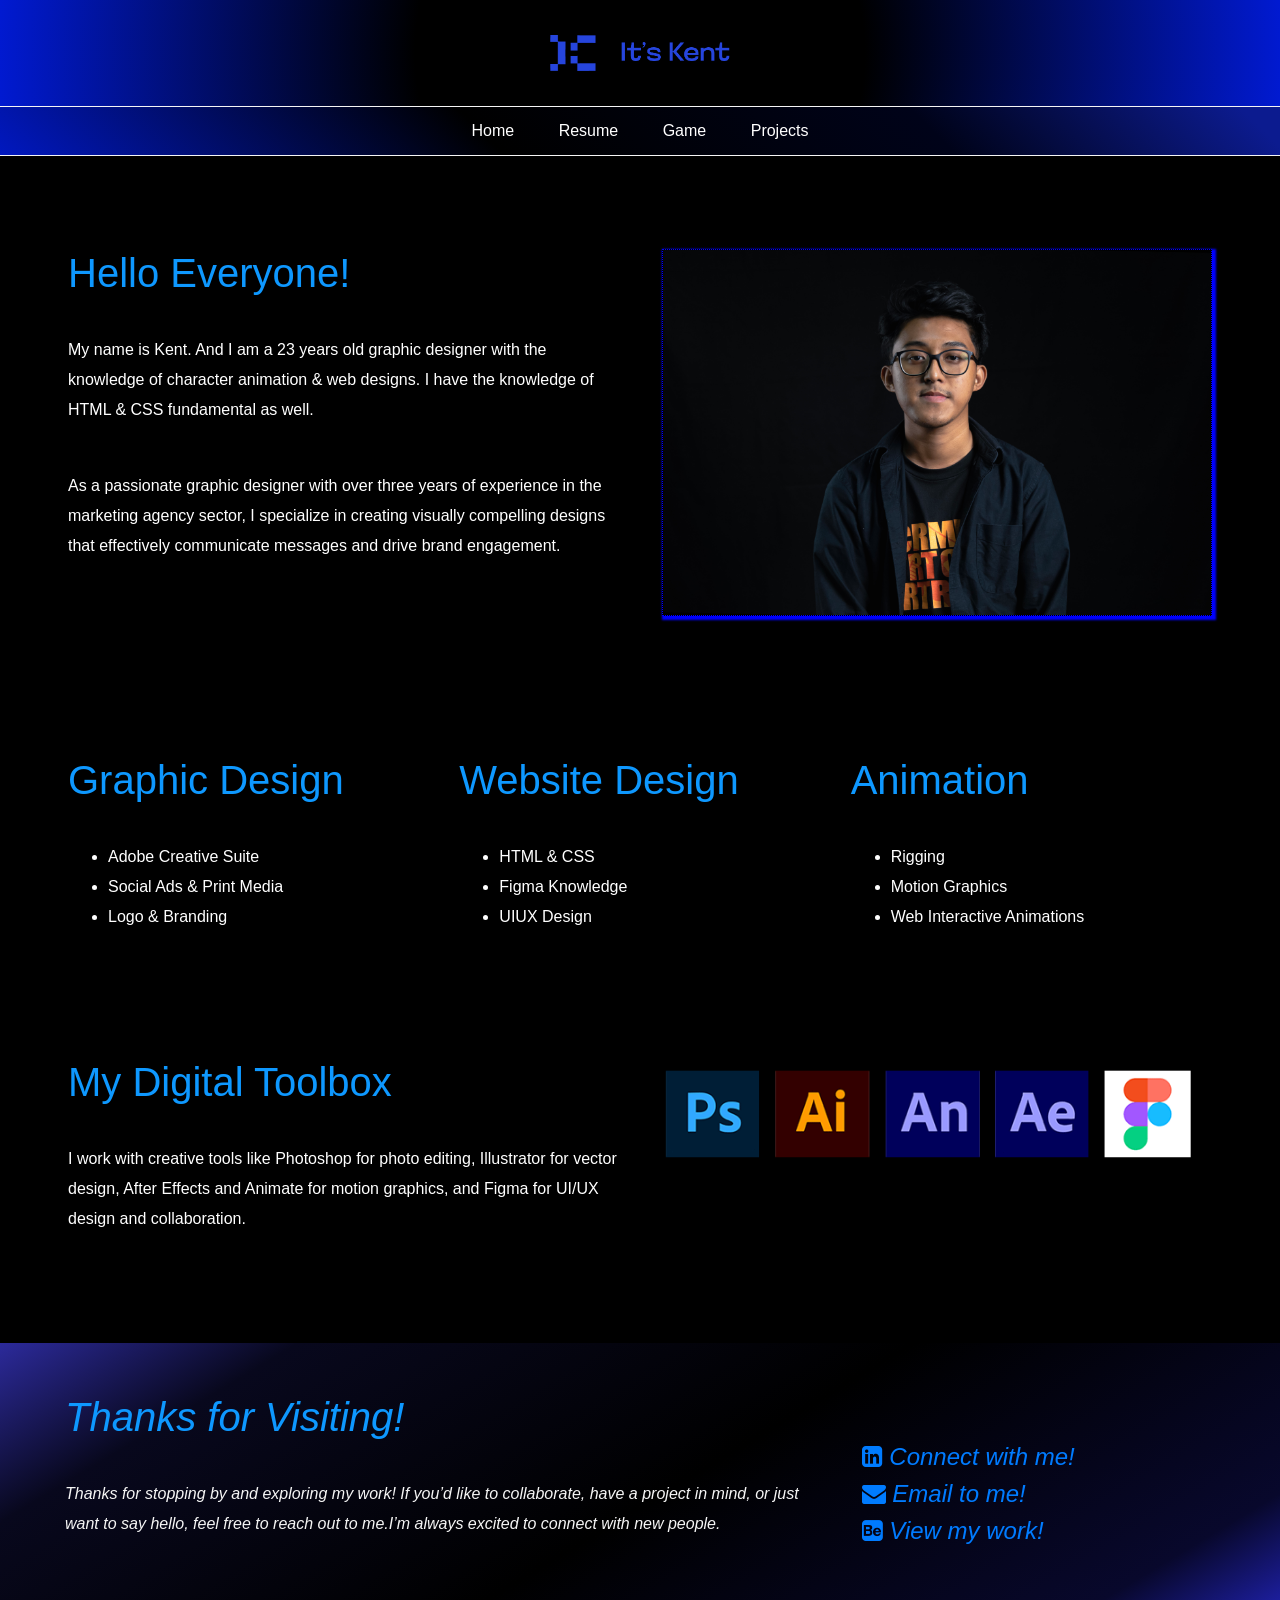
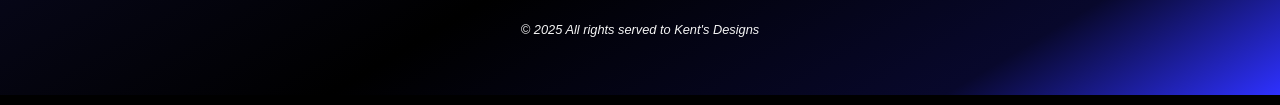
<file: index.html>
<!DOCTYPE html>
<html lang="en">
<head>
	<title>Portfolio::Kent's Designs</title>
	<meta charset=utf-8>
	<meta name="viewport" content="width=device-width,initial-scale=1.0,minimum-scale=1">
	<link rel="stylesheet" href="https://cdnjs.cloudflare.com/ajax/libs/font-awesome/4.7.0/css/font-awesome.min.css">

	<!-- Bootstrap Stylesheet-->
	<link rel="stylesheet" href="https://cdn.jsdelivr.net/npm/bootstrap@4.6.1/dist/css/bootstrap.min.css">

	<link rel="stylesheet" href="style.css">
	<meta name="description" content="Introduction and about me">

	<style>
    html, body {
      background-color: black;
      color: white;
    }
  </style>

</head>

<body>
	<header> 
		<img src="images/logo.png" height="269" width="570" alt="Kent Logo" class="img-fluid logo">
	</header>
	<nav>
 		<ul>
    		<li><a href="index.html">Home</a></li>
    		<li><a href="resume.html">Resume</a></li>
    		<li><a href="game.html">Game</a></li>
    		<li><a href="projects.html">Projects</a></li>
  		</ul>
	</nav>


<!-- This is Main Section-->


	<main>
		<div class="container-fluid">
		<div class="row">
			<div class="col-sm-6">
				<h1> Hello Everyone! </h1><br>
				<p> My name is Kent. And I am a 23 years old graphic designer with the knowledge of character animation & web designs. I have the knowledge of HTML & CSS fundamental as well. </p><br>

				<p> As a passionate graphic designer with over three years of experience in the marketing agency sector, I specialize in creating visually compelling designs that effectively communicate messages and drive brand engagement.</p>
			</div>
			
			<div class="col-sm-6">
				<img src="images/pfp-2.jpg" alt="my pic" height="550" width="550" class="float-right img-fluid">
			</div>
		</div>
		</div>

	<div class="container-fluid">
		<div class="row">

			<div class="col-sm-4">
				<h1> Graphic Design </h1><br>
				<ul>
					<li> Adobe Creative Suite </li>
					<li> Social Ads & Print Media</li>
					<li>Logo & Branding</li>
				</ul>
			</div>
			

			<div class="col-sm-4">
				<h1> Website Design </h1><br>
				<ul>
					<li> HTML & CSS </li>
					<li> Figma Knowledge</li>
					<li> UIUX Design</li>
				</ul>
			</div>

			<div class="col-sm-4">
				<h1> Animation  </h1><br>
				<ul>
					<li> Rigging </li>
					<li> Motion Graphics </li>
					<li> Web Interactive Animations </li>
				</ul>
			</div>

		</div>
	</div>

	<div class="container-fluid">
		<div class="row">
			<div class="col-sm-6">
				<h1>My Digital Toolbox </h1><br>
				<p>I work with creative tools like Photoshop for photo editing, Illustrator for vector design, After Effects and Animate for motion graphics, and Figma for UI/UX design and collaboration.</p>
			</div>
			<div class="col-sm-6">
				<img src="images/icons.png" alt="my skills" height="550" width="550" class="icons img-fluid">
			</div>
		</div>
	</div>
	</main>

<!-- This is footer section -->
		<footer>
			<div class="container-fluid">
					<div class="row footer1000"> 
						<div class="col-sm-8">
							<h1> Thanks for Visiting! </h1> <br>
							<p>Thanks for stopping by and exploring my work!
							If you’d like to collaborate, have a project in mind, or just want to say hello, feel free to reach out to me.I’m always excited to connect with new people.</p>
						</div>


						<div class="col-sm-4">
							<div class="footer-icons"><br>
								

       					<a href=https://www.linkedin.com/in/khant-nyi-48776625b/>
       					<h4><i class="fa fa-linkedin-square" aria-hidden="true"></i> Connect with me!</h4> </a>

       					<a href="mailto:khantnyihtet.knh@gmail.com" target="_blank" target="_blank"><h4>
       					<i class="fa fa-envelope" aria-hidden="true"></i>
								</i> Email to me!</h4></a>

								<a href="https://www.behance.net/khantnyi3" target="_blank" target="_blank"><h4>
       					<i class="fa fa-behance-square" aria-hidden="true"></i>
								</i> View my work!</h4></a>
							</div>
						</div>

						<div class="footer-bottom">
								<small>&copy; 2025 All rights served to Kent's Designs</small>
						</div>
						</div>
					</div>
			</div>
			
			
		</footer>

			<!--jQuery, Popper, and Bootstrap Javascript files-->
			<script src="https://cdn.jsdelivr.net/npm/jquery@3.6.0/dist/jquery.slim.min.js"></script>
			<script src="https://cdn.jsdelivr.net/npm/popper.js@1.16.1/dist/umd/popper.min.js"></script>
			<script src="https://cdn.jsdelivr.net/npm/bootstrap@4.6.1/dist/js/bootstrap.bundle.min.js"></script>

	</body>
	</html>
</file>
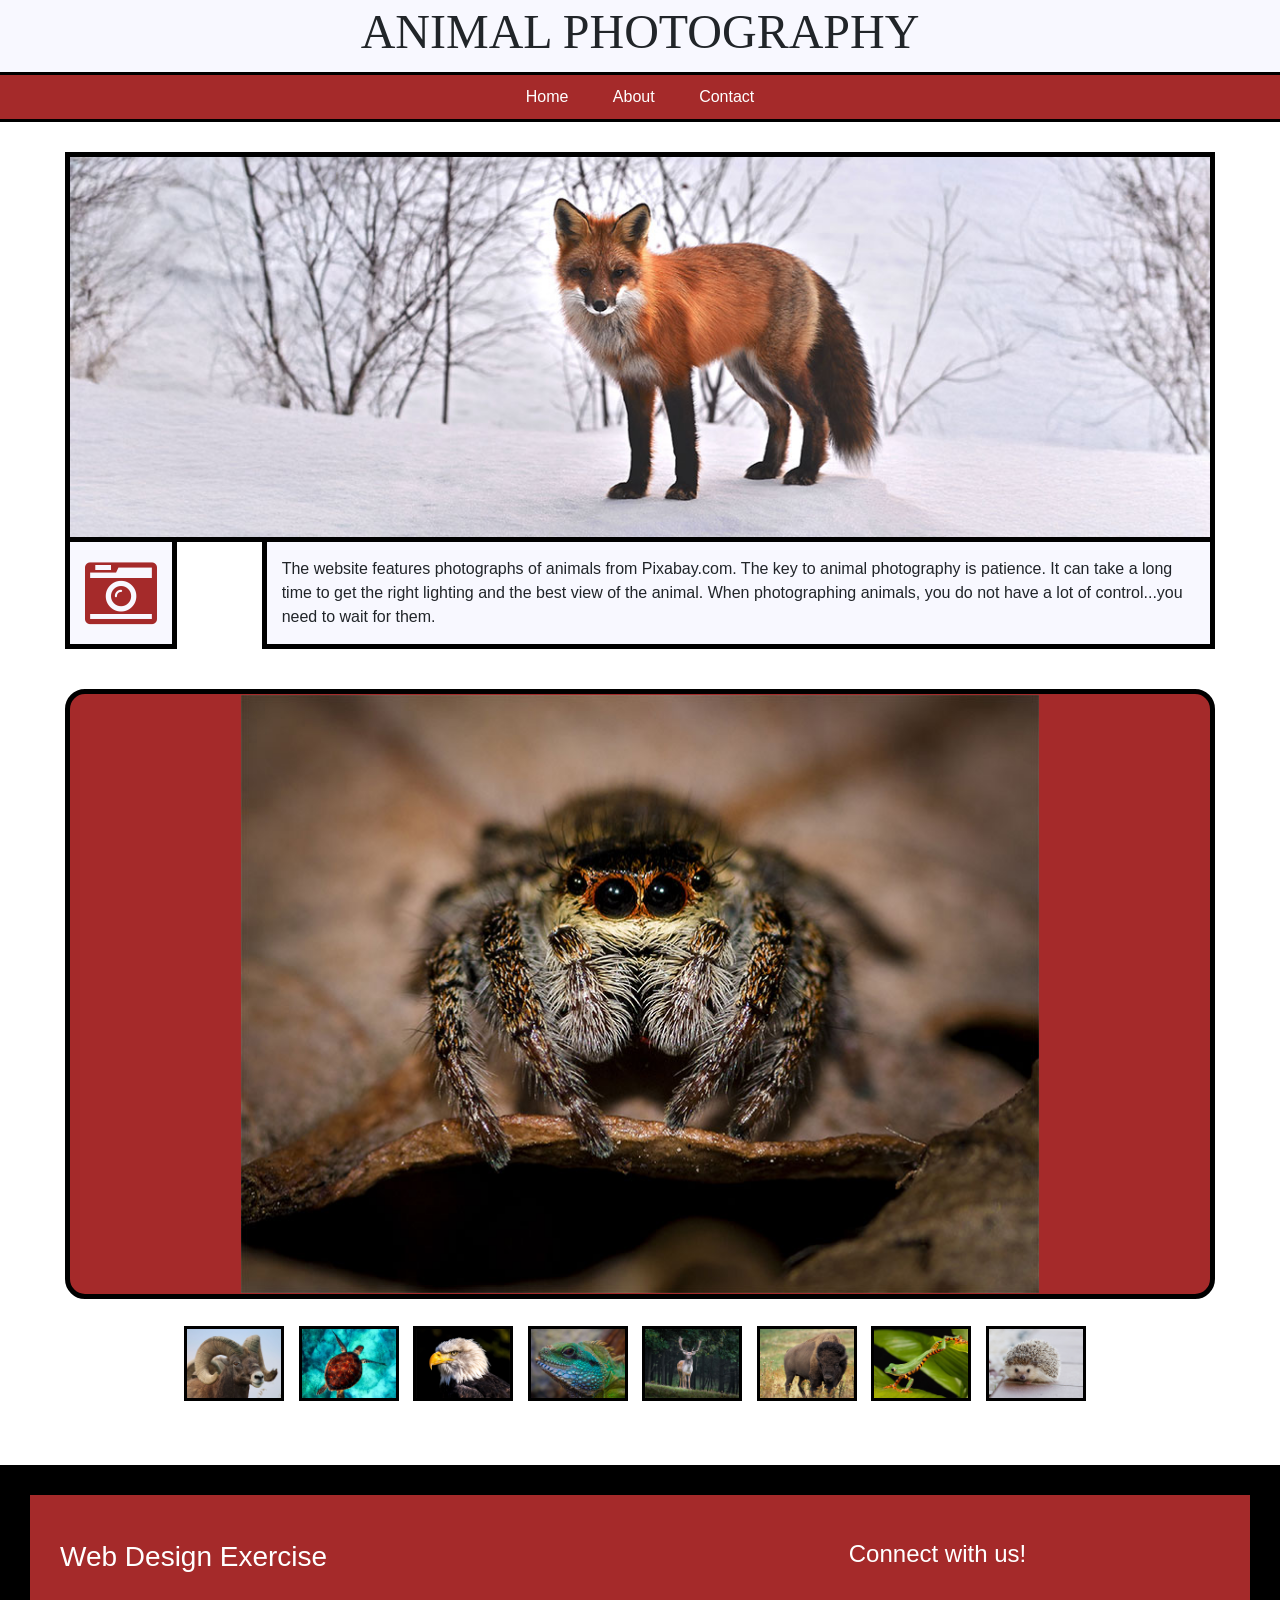
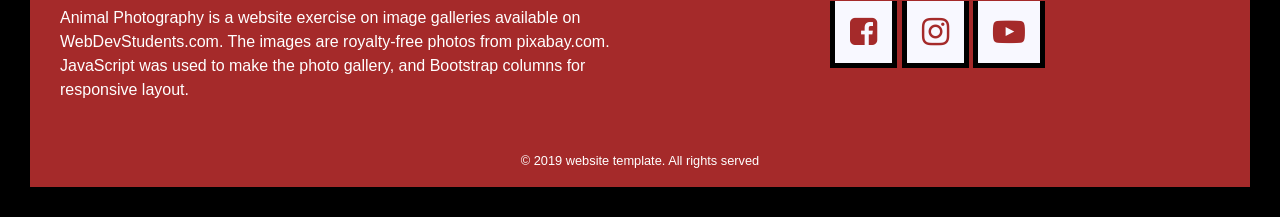
<file: animals/index.html>
<!DOCTYPE html>
<html lang="en">
<head>
	<title>WEBSITE NAME::Animals</title>
	<meta charset=utf-8>
	<meta name="viewport" content="width=device-width,initial-scale=1.,minimun-scale=1">
	<link rel="stylesheet" href="https://cdnjs.cloudflare.com/ajax/libs/font-awesome/4.7.0/css/font-awesome.min.css">

	<!-- Bootstrap Stylesheet-->
	<link rel="stylesheet" href="https://cdn.jsdelivr.net/npm/bootstrap@4.6.1/dist/css/bootstrap.min.css">

	<link rel="stylesheet" href="style.css">
	<meta name="description" content="High Quality Animal photos portfolio">

</head>
<body>
	<header> 
		<h1> ANIMAL PHOTOGRAPHY </h1>
	</header>
	<nav>
 		<ul>
    		<li><a href="index.html">Home</a></li>
    		<li><a href="about.html">About</a></li>
    		<li><a href="contact.html">Contact</a></li>
  		</ul>
	</nav>

<main>
	<div class="container-fluid">
		<div class="row">
			<div class="col-sm-12">
				<img class="hero-image img-fluid" src="images/fox.jpg" alt="fox" height="400" width="1200"> 
			</div>
		</div>
		<div class="row">
			<div class="col-sm-2">
			 	<i class="fa fa-camera-retro" aria-hidden="true"></i>
			 </div>
			 <div class="col-sm-10">
			 	<blockquote>The website features photographs of animals from Pixabay.com. The key to animal photography is patience. It can take a long time to get the right lighting and the best view of the animal. When photographing animals, you do not have a lot of control...you need to wait for them.</blockquote>
			 </div>
		</div>
		<br>
		<div class="row">
			<div class="col-sm-12">
				<div class="gallery">

    				<div class="preview">
        				<img id="preview" src="images/spider.jpg" style="display:block;margin:0 auto;" alt=""  height="600" width="800"/>
    				</div><br>

    				<div class="gallery-thumbnails" style="margin:0 auto;text-align:center">
        				<img onclick="document.getElementById('preview').src=document.getElementById('img1').src" id="img1" src="images/sheep.jpg" alt="sheep" />
        				<img onclick="document.getElementById('preview').src= document.getElementById('img2').src;" id="img2" src="images/turtle.jpg" alt="turtle"  />
        				<img onclick="document.getElementById('preview').src = document.getElementById('img3').src;" id="img3" src="images/eagle.jpg" alt="" />
        				<img onclick="document.getElementById('preview').src = document.getElementById('img4').src;" id="img4" src="images/lizard.jpg" alt="lizard" />
        				<img onclick="document.getElementById('preview').src = document.getElementById('img5').src;" id="img5" src="images/deer.jpg" alt="deer"  />
        				<img onclick="document.getElementById('preview').src = document.getElementById('img6').src;" id="img6" src="images/bison.jpg" alt="bison" />
        				<img onclick="document.getElementById('preview').src = document.getElementById('img7').src;" id="img7" src="images/frog.jpg" alt="frog" />
        				<img onclick="document.getElementById('preview').src = document.getElementById('img8').src;" id="img8" src="images/hedgehodge.jpg" alt="hh" />
    				</div>
    
				</div>

			
			</div>
	</div>
		

		
</main><br>
		<footer>
			<div class="container-fluid">
				<div class="row">
					<div class="col-sm-6">
						<h3> Web Design Exercise </h3><br>
						<p>Animal Photography is a website exercise on image galleries available on WebDevStudents.com. The images are royalty-free photos from pixabay.com. JavaScript was used to make the photo gallery, and Bootstrap columns for responsive layout.</p>
					</div>
					<div class="col-sm-6">
						<h4> Connect with us! </h4><br>
						<i class="fa fa-facebook-square" aria-hidden="true"></i>
						<i class="fa fa-instagram" aria-hidden="true"></i>
						<i class="fa fa-youtube-play" aria-hidden="true"></i>
						
					</div>

					
		</div>

			<small>&copy; 2019 website template. All rights served</small>
		</footer>
		<!--jQuery, Popper, and Bootstrap Javascript files-->
		<script src="https://cdn.jsdelivr.net/npm/jquery@3.6.0/dist/jquery.slim.min.js"></script>
		<script src="https://cdn.jsdelivr.net/npm/popper.js@1.16.1/dist/umd/popper.min.js"></script>
		<script src="https://cdn.jsdelivr.net/npm/bootstrap@4.6.1/dist/js/bootstrap.bundle.min.js"></script>

	</body>
	</html>
</file>
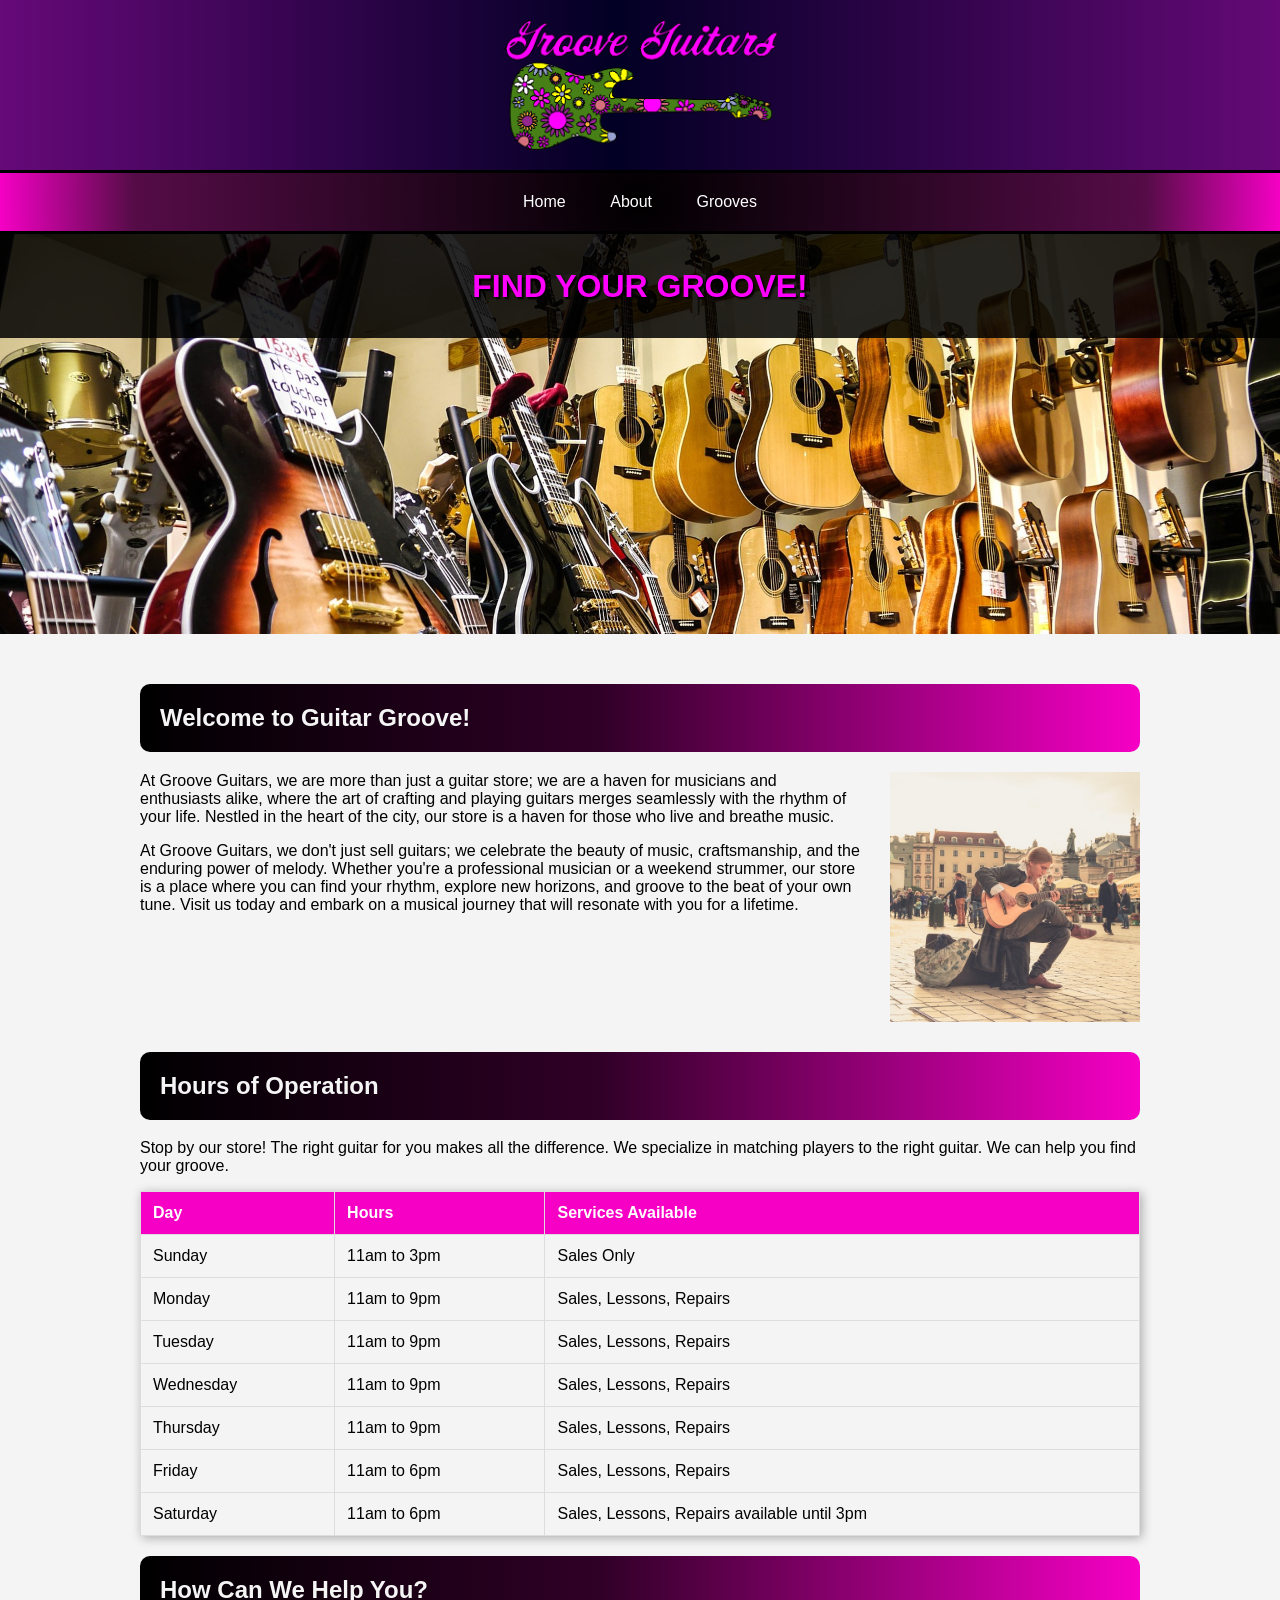
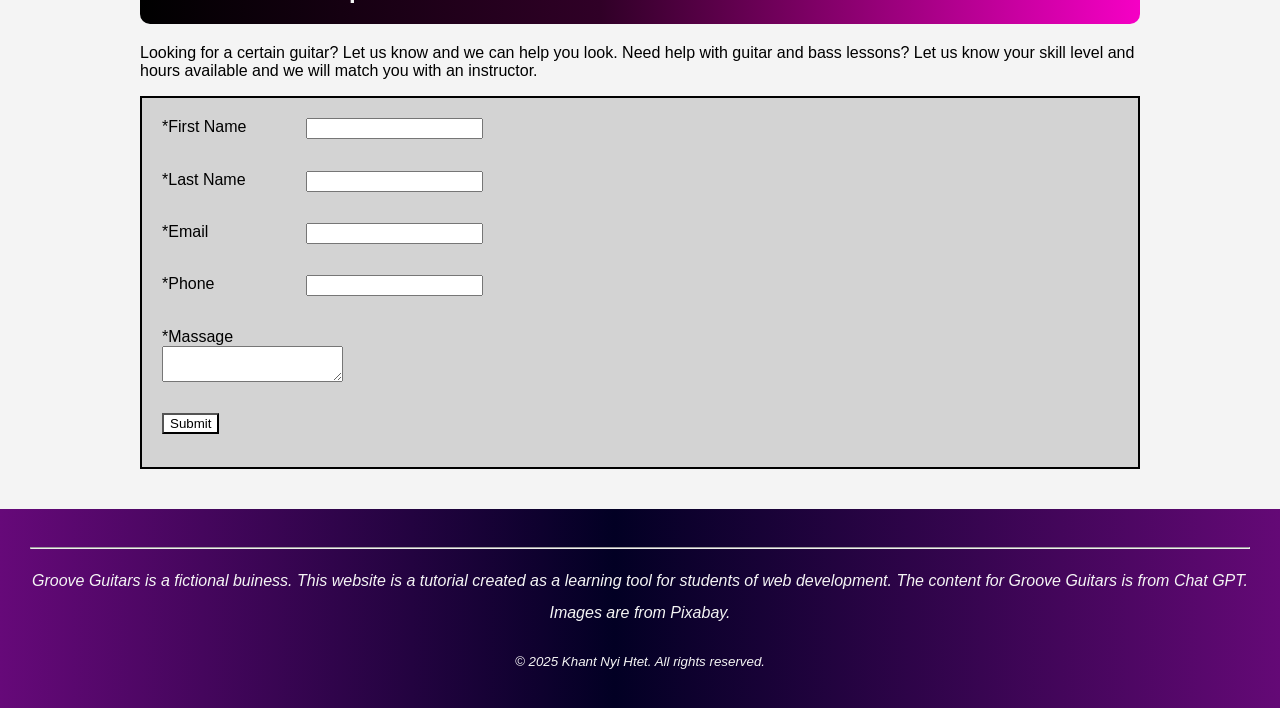
<file: groove-guitars/index.html>
<!DOCTYPE html>
<html lang=8>
<head>
	<meta charset="utf-8">
	<meta name="viewport" content="width=device-width, initial-scale=1.0" />
	<meta name="description" content="Groove guitars carries the grooviest guitars on the planet! Stop by our store to find your groove.">
	<title>Groove Guitars: : Home</title>
	<link rel="stylesheet" href="style.css">
</head>
<body>
	<header>
		<img src="images/groove-guitars-logo.png" height="269" width="570" alt="Groove Guitars Logo" class="logo"> 
	</header>
	<nav>
		<ul>
			<li><a href="index.html">Home</a></li>
			<li><a href="about.html">About</a></li>
			<li><a href="grooves.html">Grooves</a></li>
		</ul>
	</nav>
	<div id="home-hero">
		<h1>FIND YOUR GROOVE!</h1>
	</div>

	<!-- This is the main section here  -->

	<main>

		<h2>Welcome to Guitar Groove!</h2>

			<img src="images/guitar2.jpg" height="250" width="250" alt="Guitar guy" class="float-right"> 

			<p> At Groove Guitars, we are more than just a guitar store; we are a haven for musicians and enthusiasts alike, where the art of crafting and playing guitars merges seamlessly with the rhythm of your life. Nestled in the heart of the city, our store is a haven for those who live and breathe music. </p>

			<p> At Groove Guitars, we don't just sell guitars; we celebrate the beauty of music, craftsmanship, and the enduring power of melody. Whether you're a professional musician or a weekend strummer, our store is a place where you can find your rhythm, explore new horizons, and groove to the beat of your own tune. Visit us today and embark on a musical journey that will resonate with you for a lifetime.
			</p> 

		<h2>Hours of Operation</h2>

			<p> Stop by our store! The right guitar for you makes all the difference. We specialize in matching players to the right guitar. We can help you find your groove.
			</p>

		<table>
            <tr>
                <th>Day</th>
                <th>Hours</th>
                <th>Services Available</th>
            </tr>
            <tr>
                <td>Sunday</td>
                <td>11am to 3pm</td>
                <td>Sales Only</td>
            </tr>
            <tr>
                <td>Monday</td>
                <td>11am to 9pm</td>
                <td>Sales, Lessons, Repairs</td>
            </tr>
            <tr>
                <td>Tuesday</td>
                <td>11am to 9pm</td>
                <td>Sales, Lessons, Repairs</td>
            </tr>
            <tr>
                <td>Wednesday</td>
                <td>11am to 9pm</td>
                <td>Sales, Lessons, Repairs</td>
            </tr>
            <tr>
                <td>Thursday</td>
                <td>11am to 9pm</td>
                <td>Sales, Lessons, Repairs</td>
            </tr>
            <tr>
                <td>Friday</td>
                <td>11am to 6pm</td>
                <td>Sales, Lessons, Repairs</td>
            </tr>
            <tr>
                <td>Saturday</td>
                <td>11am to 6pm</td>
                <td>Sales, Lessons, Repairs available until 3pm</td>
            </tr>
    	</table>

		<h2> How Can We Help You?</h2>
			<p>Looking for a certain guitar? Let us know and we can help you look. Need help with guitar and bass lessons? Let us know your skill level and hours available and we will match you with an instructor.
			</p>
			
		<form method="post" action="https://webdevstudents.com/portfolio/submit-form.php">
			<label for="first_name">*First Name</label> 
			<input type="text" id="first_name" name="first_name" required><br>

			<label for="last_name">*Last Name</label> 
			<input type="text" id="last_name" name="last_name" required><br>

			<label for="email">*Email</label> 
			<input type="text" id="email" name="email" required><br>

			<label for="phone">*Phone</label> 
			<input type="tel" id="phone" name="phone"><br>

			<label for="comments">*Massage</label> <br>
			<textarea id="comments" name="comments" required></textarea><br>

			<input type= "submit">

		</form>

	</main>
</body>

<footer>
		<hr>
		<p>Groove Guitars is a fictional buiness. This website is a tutorial created as a learning tool for students of web development. The content for Groove Guitars is from Chat GPT. Images are from Pixabay.</p>
		<small>&copy; 2025 Khant Nyi Htet. All rights reserved.</small>
	</footer>
</file>
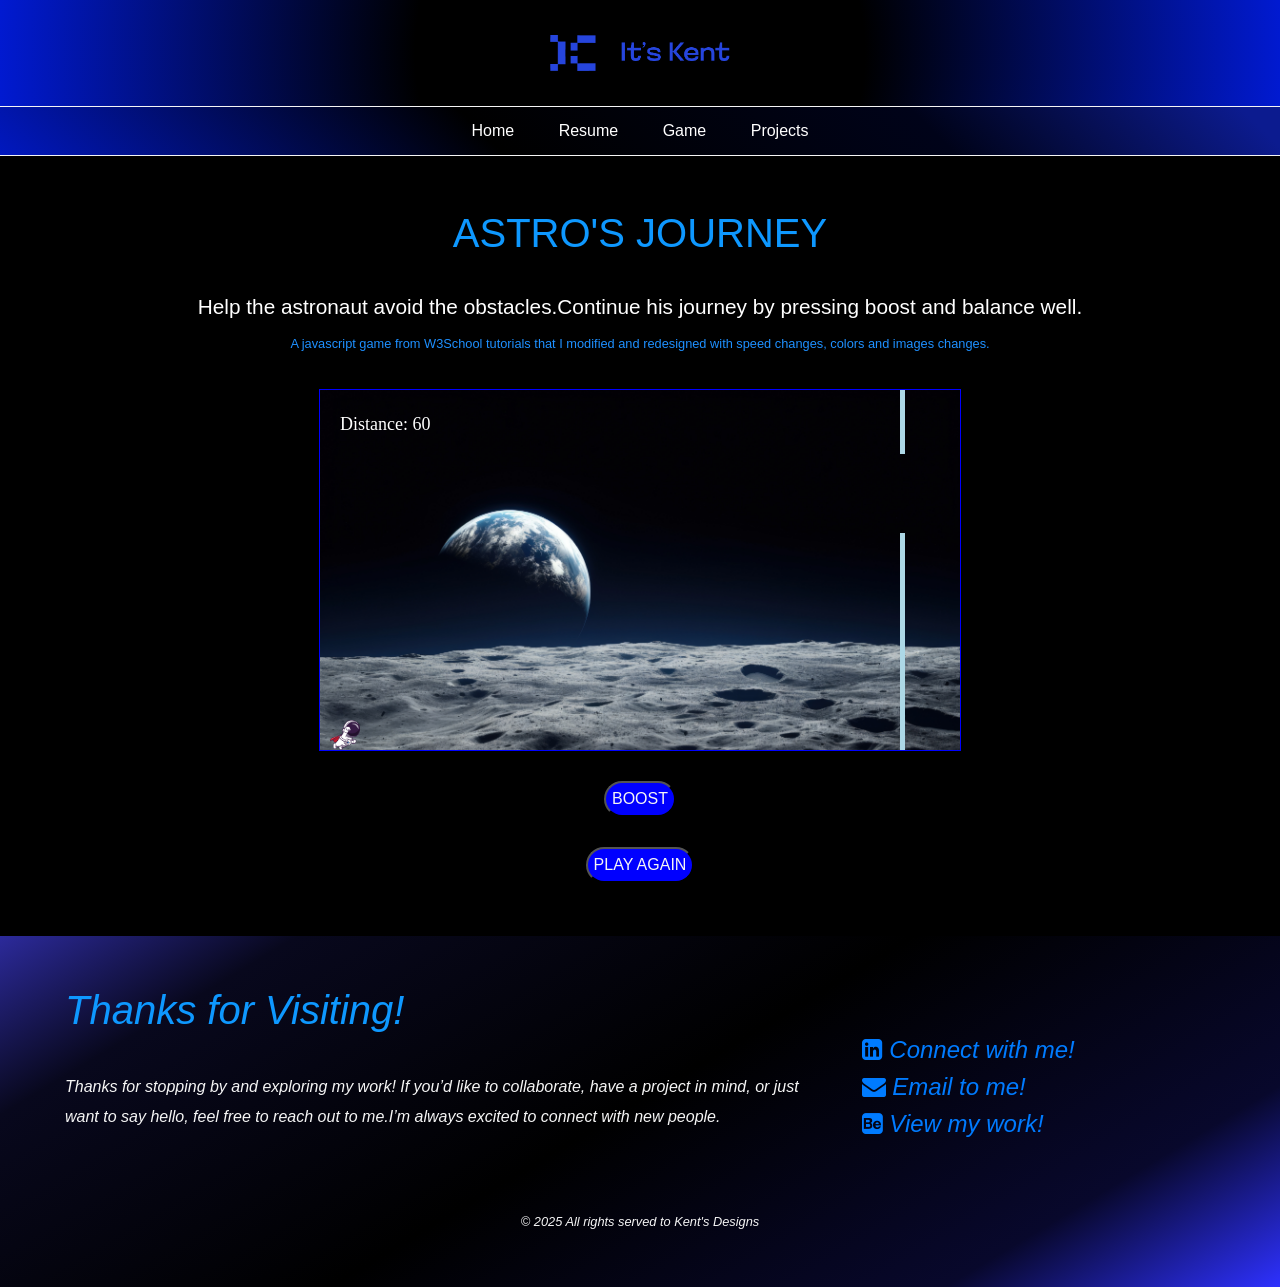
<file: game.html>
<!DOCTYPE html>
<html lang="en">
<head>
  <title>Javascript intro</title>
  <meta charset=utf-8>
  <meta name="viewport" content="width=device-width,initial-scale=1.0,minimum-scale=1">
  <link rel="stylesheet" href="https://cdnjs.cloudflare.com/ajax/libs/font-awesome/4.7.0/css/font-awesome.min.css">

  <!-- Bootstrap Stylesheet-->

  <link rel="stylesheet" href="https://cdn.jsdelivr.net/npm/bootstrap@4.6.1/dist/css/bootstrap.min.css">

  <link rel="stylesheet" href="style.css">
  <meta name="description" content="javascript game">
   <style>
    html, body {
      background-color: black;
      color: white;
      margin: 0;
      padding: 0;
      height: 100%;
    }
  </style>
   <style>
      canvas {
      border: 1px solid blue;
      background-color: #f1f1f1;
      }
   </style>
</head>

<!-- This is what starts the game. -->

<body onload="startGame()">
    <header> 
    <img src="images/logo.png" height="269" width="570" alt="Groove Guitars Logo" class="logo">
  </header>
  <nav>
    <ul>
        <li><a href="index.html">Home</a></li>
        <li><a href="resume.html">Resume</a></li>
        <li><a href="game.html">Game</a></li>
        <li><a href="projects.html">Projects</a></li>
      </ul>
  </nav>

  <!-- This is Main Section-->

<main>
     <div id="home-hero2">
      <h1>ASTRO'S JOURNEY</h1><br>
      <h3>Help the astronaut avoid the obstacles.Continue his journey by pressing boost and balance well.</h3>
      <small style="color:dodgerblue;"> A javascript game from W3School tutorials that I modified and redesigned with speed changes, colors and images changes.</small>
    </div>
   
   <div id="game">
   </div>
  
  <!-- Desktop Controls -->
    <div class="game-controls desktop">
      <button class="myButton" onmousedown="accelerate(-0.25)" onmouseup="accelerate(0.2)">BOOST</button><br>
      <a href=""><button class="myButton">PLAY AGAIN</button></a>
   </div>

  <!-- Mobile Controls -->
    <div class="game-controls mobile">
      <button class="myButton" ontouchstart="accelerate(-0.25)" ontouchend="accelerate(0.2)">BOOST</button><br>
      <a href=""><button class="myButton">PLAY AGAIN</button></a>
    </div>

  <!-- This is the JavaScript for the game-->

  <script>
    /* Add variables for the height and width */
    var canvasWidth = 640;
    var canvasHeight = 360;
    
    /*Test to see if I have a screen less than 768 pixels and if so, change the canvas size */
    if (window.innerWidth < 768){
      canvasWidth = 300;
      canvasHeight= 300;
    }

      var myGamePiece;
      var myObstacles = [];
      var myScore;
      
      function startGame() {
          myGamePiece = new component(30, 30, "images/astro.png", 10, 120,"image");
          myGamePiece.gravity = 0.3;
          myScore = new component("18px", "Consolas", "white", 20, 40, "text");
          myGameArea.start();
      }
      
      var myGameArea = {
          canvas : document.createElement("canvas"),
          start : function() {
              this.canvas.width = canvasWidth
              this.canvas.height = canvasHeight
              this.context = this.canvas.getContext("2d");
              var myGame = document.getElementById("game");
              myGame.insertBefore(this.canvas, myGame.childNodes[0]);        
              this.frameNo = 0;
              this.interval = setInterval(updateGameArea, 20);
           },
          clear : function() {
              this.context.clearRect(0, 0, this.canvas.width, this.canvas.height);
          }
      }
      
      function component(width, height, color, x, y, type) {
          this.type = type;
          if (type == "image") {
            this.image = new Image();
            this.image.src = color;
          }

          this.score = 0;
          this.width = width;
          this.height = height;
          this.speedX = 0;
          this.speedY = 0;    
          this.x = x;
          this.y = y;
          this.gravity = 0;
          this.gravitySpeed = 0;
          this.update = function() {
              ctx = myGameArea.context;
               if (type == "image") {
          ctx.drawImage(this.image,this.x,this.y,this.width, this.height);
              }else if (this.type == "text") {
                  ctx.font = this.width + " " + this.height;
                  ctx.fillStyle = color;
                  ctx.fillText(this.text, this.x, this.y);
              } else {
                  ctx.fillStyle = color;
                  ctx.fillRect(this.x, this.y, this.width, this.height);
              }
          }
          this.newPos = function() {
              this.gravitySpeed += this.gravity;
              this.x += this.speedX;
              this.y += this.speedY + this.gravitySpeed;
              this.hitBottom();
          }
          this.hitBottom = function() {
              var rockbottom = myGameArea.canvas.height - this.height;
              if (this.y > rockbottom) {
                  this.y = rockbottom;
                  this.gravitySpeed = 0;
              }
           }
          this.crashWith = function(otherobj) {
              var myleft = this.x;
              var myright = this.x + (this.width);
              var mytop = this.y;
              var mybottom = this.y + (this.height);
              var otherleft = otherobj.x;
              var otherright = otherobj.x + (otherobj.width);
              var othertop = otherobj.y;
              var otherbottom = otherobj.y + (otherobj.height);
              var crash = true;
              if ((mybottom < othertop) || (mytop > otherbottom) || (myright < otherleft) || (myleft > otherright)) {
                  crash = false;
              }
              return crash;
          }
      }
      
      function updateGameArea() {
          var x, height, gap, minHeight, maxHeight, minGap, maxGap;
          for (i = 0; i < myObstacles.length; i += 1) {
              if (myGamePiece.crashWith(myObstacles[i])) {
                  return;
              } 
          }
          myGameArea.clear();
          myGameArea.frameNo += 1;
          if (myGameArea.frameNo == 1 || everyinterval(150)) {
              x = myGameArea.canvas.width;
              minHeight = 20;
              maxHeight = 200;
              height = Math.floor(Math.random()*(maxHeight-minHeight+1)+minHeight);
              minGap = 50;
              maxGap = 200;
              gap = Math.floor(Math.random()*(maxGap-minGap+1)+minGap);
              myObstacles.push(new component(5, height, "lightblue", x, 0));
              myObstacles.push(new component(5, x - height - gap, "lightblue", x, height + gap));
          }
          for (i = 0; i < myObstacles.length; i += 1) {
              myObstacles[i].x += -1;
              myObstacles[i].update();
          }
          myScore.text="Distance: " + myGameArea.frameNo;
          myScore.update();
          myGamePiece.newPos();
          myGamePiece.update();
      }
      
      function everyinterval(n) {
          if ((myGameArea.frameNo / n) % 1 == 0) {return true;}
          return false;
      }
      
      function accelerate(n) {
          myGamePiece.gravity = n;
      }
   </script>
 </main>

<!-- This is footer section -->
    <footer>
      <div class="container-fluid">
          <div class="row footer1000"> 
            <div class="col-sm-8">
              <h1> Thanks for Visiting! </h1> <br>
              <p>Thanks for stopping by and exploring my work!
              If you’d like to collaborate, have a project in mind, or just want to say hello, feel free to reach out to me.I’m always excited to connect with new people.</p>
            </div>


            <div class="col-sm-4">
              <div class="footer-icons"><br>
                

                <a href=https://www.linkedin.com/in/khant-nyi-48776625b/>
                <h4><i class="fa fa-linkedin-square" aria-hidden="true"></i> Connect with me!</h4> </a>

                <a href="mailto:khantnyihtet.knh@gmail.com" target="_blank" target="_blank"><h4>
                <i class="fa fa-envelope" aria-hidden="true"></i>
                </i> Email to me!</h4></a>

                <a href="https://www.behance.net/khantnyi3" target="_blank" target="_blank"><h4>
                <i class="fa fa-behance-square" aria-hidden="true"></i>
                </i> View my work!</h4></a>
              </div>
            </div>

            <div class="footer-bottom">
                <small>&copy; 2025 All rights served to Kent's Designs</small>
            </div>
            </div>
          </div>
      </div>
      
      
    <!--jQuery, Popper, and Bootstrap Javascript files-->
      <script src="https://cdn.jsdelivr.net/npm/jquery@3.6.0/dist/jquery.slim.min.js"></script>
      <script src="https://cdn.jsdelivr.net/npm/popper.js@1.16.1/dist/umd/popper.min.js"></script>
      <script src="https://cdn.jsdelivr.net/npm/bootstrap@4.6.1/dist/js/bootstrap.bundle.min.js"></script>
</body>
</html>
</file>
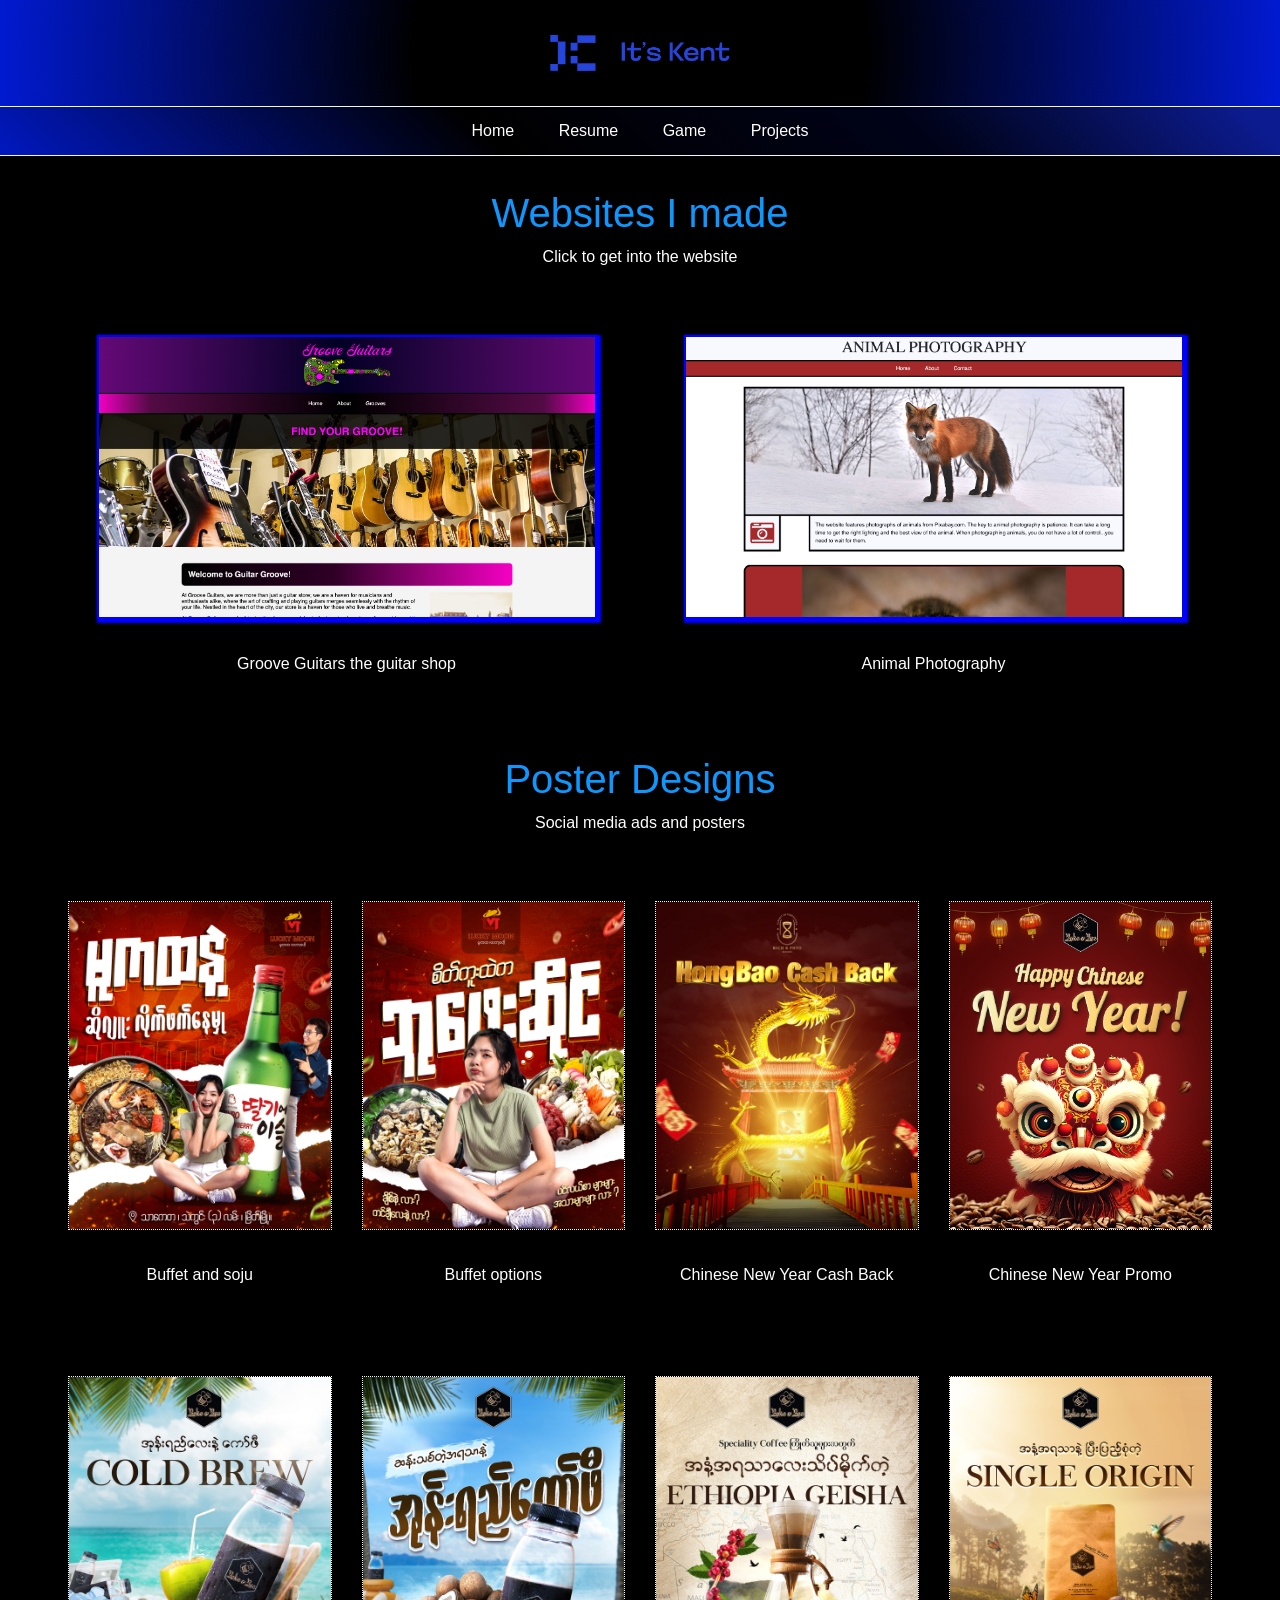
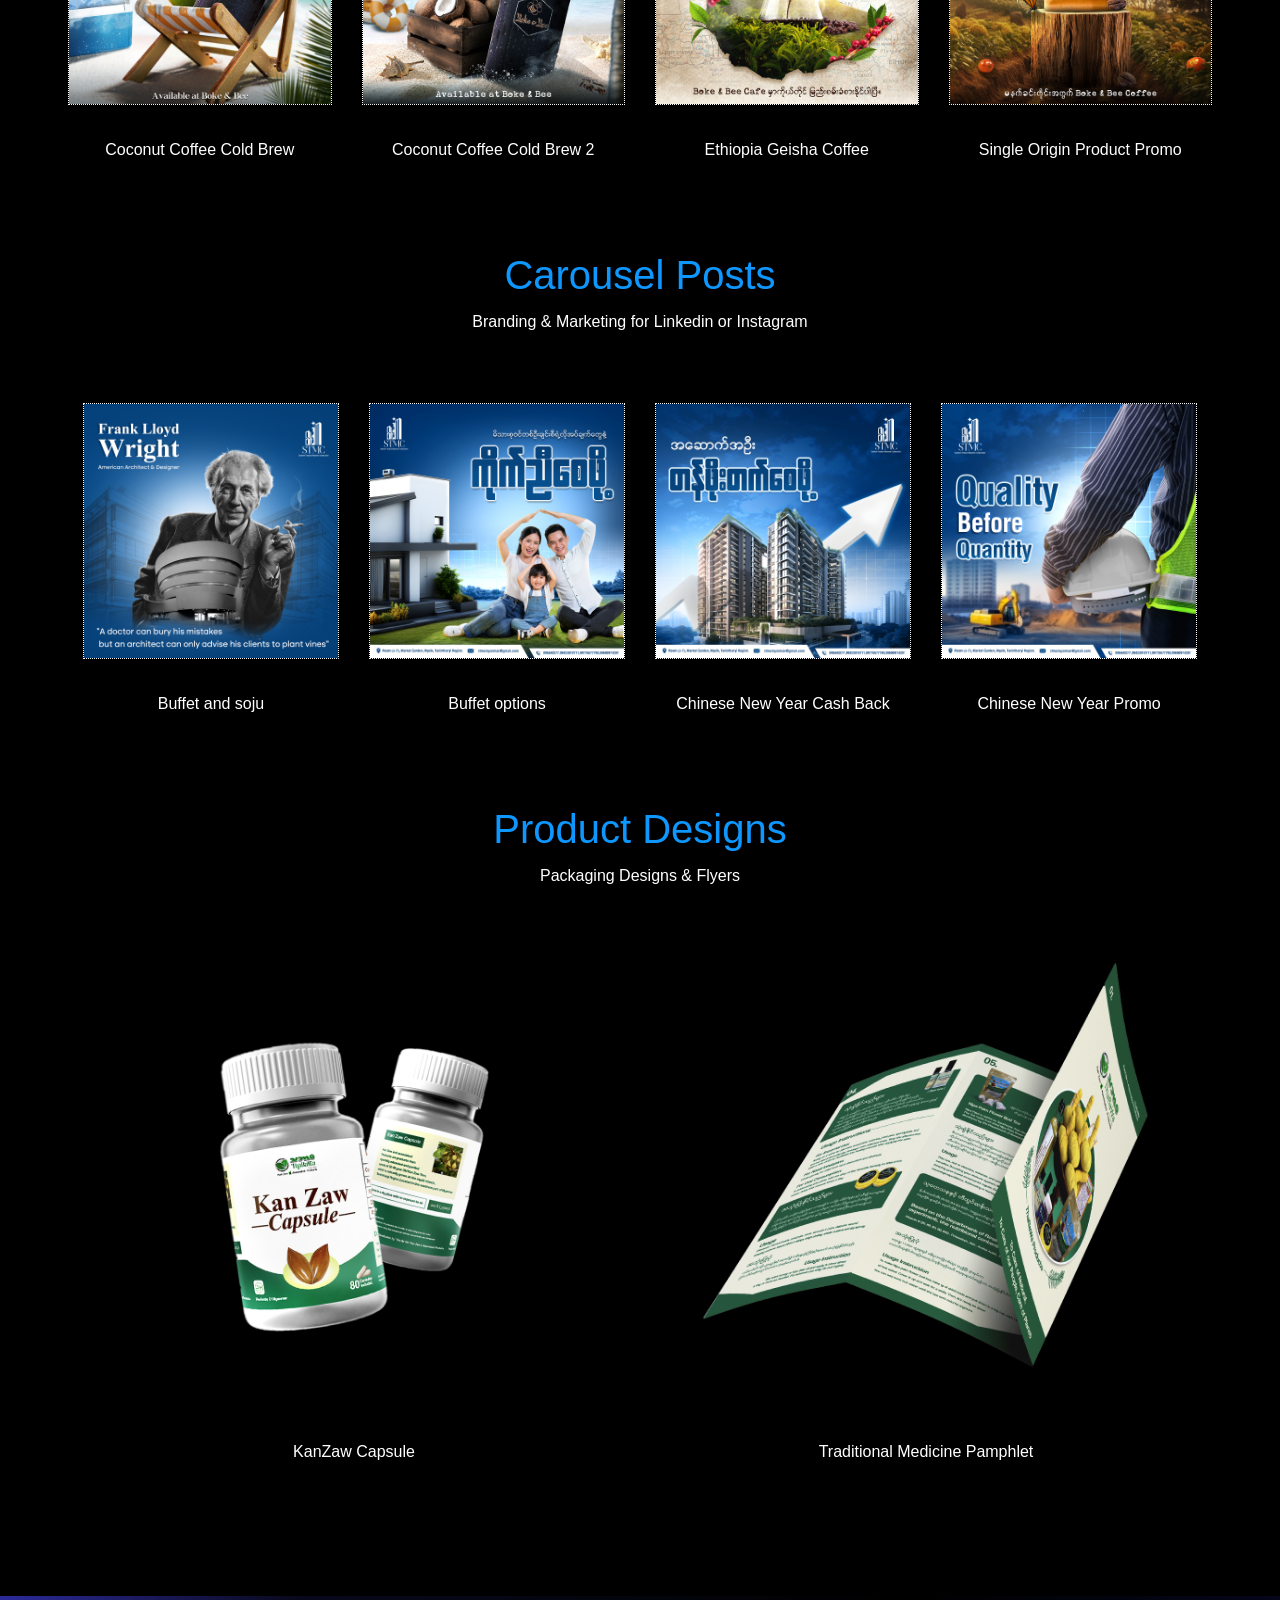
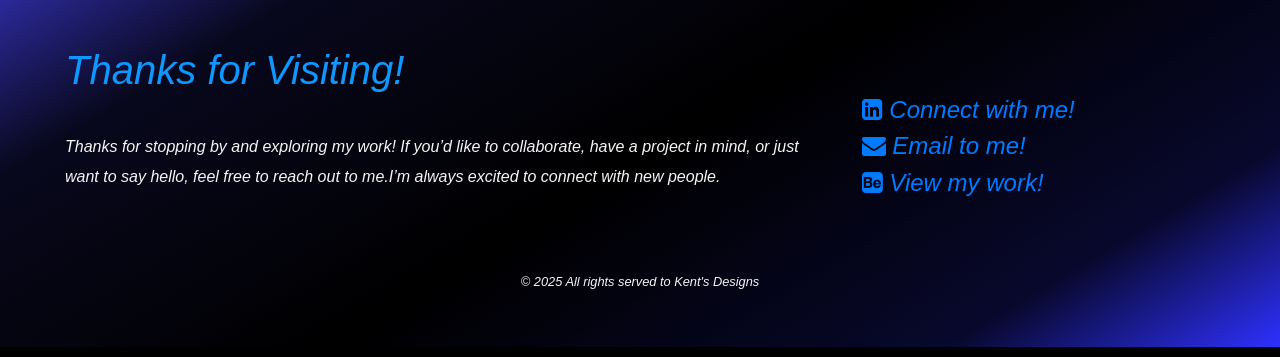
<file: projects.html>
<!DOCTYPE html>
<html lang="en">
<head>
	<title>Kent's Projects</title>
	<meta charset=utf-8>
	<meta name="viewport" content="width=device-width,initial-scale=1.0,minimum-scale=1">
	<link rel="stylesheet" href="https://cdnjs.cloudflare.com/ajax/libs/font-awesome/4.7.0/css/font-awesome.min.css">

	<!-- Bootstrap Stylesheet-->
	<link rel="stylesheet" href="https://cdn.jsdelivr.net/npm/bootstrap@4.6.1/dist/css/bootstrap.min.css">

	<link rel="stylesheet" href="style.css">
	<meta name="description" content="High Quality Designs portfolio">

	 <style>
    html, body {
      background-color: black;
      color: white;
    }
  </style>



</head>

<body>
	<header> 
		<img src="images/logo.png" height="269" width="570" alt="Kent Logo" class="img-fluid logo">
	</header>
	<nav>
 		<ul>
    	<li><a href="index.html">Home</a></li>
    	<li><a href="resume.html">Resume</a></li>
    	<li><a href="game.html">Game</a></li>
    	<li><a href="projects.html">Projects</a></li>
  	</ul>
	</nav>


<!-- This is Main Section-->


	<main>
		<h1 class="projects"> Websites I made </h1>
		<p class="projects"> Click to get into the website </p>

		<div class="container-fluid">
		<div class="row">
			<div class="col-sm-6 text-center">
				<a href="groove-guitars/index.html">
 				<img src="images/web-1.png" alt ="web design1" height="500" width="500" class="web-design img-fluid"> </a> 
 				<br> <br>
 				<p> Groove Guitars the guitar shop</p>
 			</div>

			<div class="col-sm-6 text-center">
				<a href="animals/index.html">
 				<img src="images/web-2.png" alt ="web design2" height="500" width="500" class="web-design img-fluid"> </a>
 				<br> <br>
 				<p> Animal Photography </p>
 			</div>
 		</div>
 		</div>


 		<h1 class="projects"> Poster Designs </h1>
		<p class="projects"> Social media ads and posters </p>


 		<div class="container-fluid">
		<div class="row">
			<div class="col-sm-3 text-center">
				<img src="images/design-1.jpg" alt ="design1" height="500" width="500" class="design img-fluid">
 				<br> <br>
 				<p> Buffet and soju </p>
 			</div>

 			<div class="col-sm-3 text-center">
				<img src="images/design-2.jpg" alt ="design2" height="500" width="500" class="design img-fluid">
 				<br> <br>
 				<p> Buffet options</p>
 			</div>

 			<div class="col-sm-3 text-center">
				<img src="images/design-7.jpg" alt ="design7" height="500" width="500" class="design img-fluid">
 				<br> <br>
 				<p> Chinese New Year Cash Back</p>
 			</div>

 			<div class="col-sm-3 text-center">
				<img src="images/design-8.jpg" alt ="design8" height="500" width="500" class="design img-fluid">
 				<br> <br>
 				<p> Chinese New Year Promo</p>
 			</div>
 		</div>

 		<div class="row">
			<div class="col-sm-3 text-center">
				<img src="images/design-4.jpg" alt ="design4" height="500" width="500" class="design img-fluid">
 				<br> <br>
 				<p> Coconut Coffee Cold Brew </p>
 			</div>

 			<div class="col-sm-3 text-center">
				<img src="images/design-3.jpg" alt ="design3" height="500" width="500" class="design img-fluid">
 				<br> <br>
 				<p> Coconut Coffee Cold Brew 2 </p>
 			</div>

 			<div class="col-sm-3 text-center">
				<img src="images/design-5.jpg" alt ="design5" height="500" width="500" class="design img-fluid">
 				<br> <br>
 				<p> Ethiopia Geisha Coffee</p>
 			</div>

 			<div class="col-sm-3 text-center">
				<img src="images/design-6.jpg" alt ="design6" height="500" width="500" class="design img-fluid">
 				<br> <br>
 				<p> Single Origin Product Promo</p>
 			</div>
 		</div> <br>

 		<h1 class="projects"> Carousel Posts </h1>
		<p class="projects"> Branding & Marketing for Linkedin or Instagram</p>


 		<div class="container-fluid">
		<div class="row">
			<div class="col-sm-3 text-center">
				<img src="images/design-10.jpg" alt ="design10" height="500" width="500" class="design img-fluid">
 				<br> <br>
 				<p> Buffet and soju </p>
 			</div>

 			<div class="col-sm-3 text-center">
				<img src="images/design-11.jpg" alt ="design11" height="500" width="500" class="design img-fluid">
 				<br> <br>
 				<p> Buffet options</p>
 			</div>

 			<div class="col-sm-3 text-center">
				<img src="images/design-12.jpg" alt ="design12" height="500" width="500" class="design img-fluid">
 				<br> <br>
 				<p> Chinese New Year Cash Back</p>
 			</div>

 			<div class="col-sm-3 text-center">
				<img src="images/design-13.jpg" alt ="design13" height="500" width="500" class="design img-fluid">
 				<br> <br>
 				<p> Chinese New Year Promo</p>
 			</div>
 		</div> <br>


 		<h1 class="projects"> Product Designs </h1>
		<p class="projects"> Packaging Designs & Flyers </p>

 		<div class="row">
			<div class="col-sm-6 text-center">
				<img src="images/capsule.png" alt ="capsule" height="500" width="500" class="img-fluid">
 				<p> KanZaw Capsule </p>
 			</div>

 			<div class="col-sm-6 text-center">
				<img src="images/pamphlet.png" alt ="panphlet" height="500" width="500" class="img-fluid">
 				<p> Traditional Medicine Pamphlet </p>
 			</div>
 		</div>

	</main>

<!-- This is footer section -->
		<footer>
			<div class="container-fluid">
					<div class="row footer1000"> 
						<div class="col-sm-8">
							<h1> Thanks for Visiting! </h1> <br>
							<p>Thanks for stopping by and exploring my work!
							If you’d like to collaborate, have a project in mind, or just want to say hello, feel free to reach out to me.I’m always excited to connect with new people.</p>
						</div>


						<div class="col-sm-4">
							<div class="footer-icons"><br>
								

       					<a href=https://www.linkedin.com/in/khant-nyi-48776625b/>
       					<h4><i class="fa fa-linkedin-square" aria-hidden="true"></i> Connect with me!</h4> </a>

       					<a href="mailto:khantnyihtet.knh@gmail.com" target="_blank" target="_blank"><h4>
       					<i class="fa fa-envelope" aria-hidden="true"></i>
								</i> Email to me!</h4></a>

								<a href="https://www.behance.net/khantnyi3" target="_blank" target="_blank"><h4>
       					<i class="fa fa-behance-square" aria-hidden="true"></i>
								</i> View my work!</h4></a>
							</div>
						</div>

						<div class="footer-bottom">
								<small>&copy; 2025 All rights served to Kent's Designs</small>
						</div>
						</div>
					</div>
			</div>
			
			

			<!--jQuery, Popper, and Bootstrap Javascript files-->
			<script src="https://cdn.jsdelivr.net/npm/jquery@3.6.0/dist/jquery.slim.min.js"></script>
			<script src="https://cdn.jsdelivr.net/npm/popper.js@1.16.1/dist/umd/popper.min.js"></script>
			<script src="https://cdn.jsdelivr.net/npm/bootstrap@4.6.1/dist/js/bootstrap.bundle.min.js"></script>

	</body>
	</html>
</file>
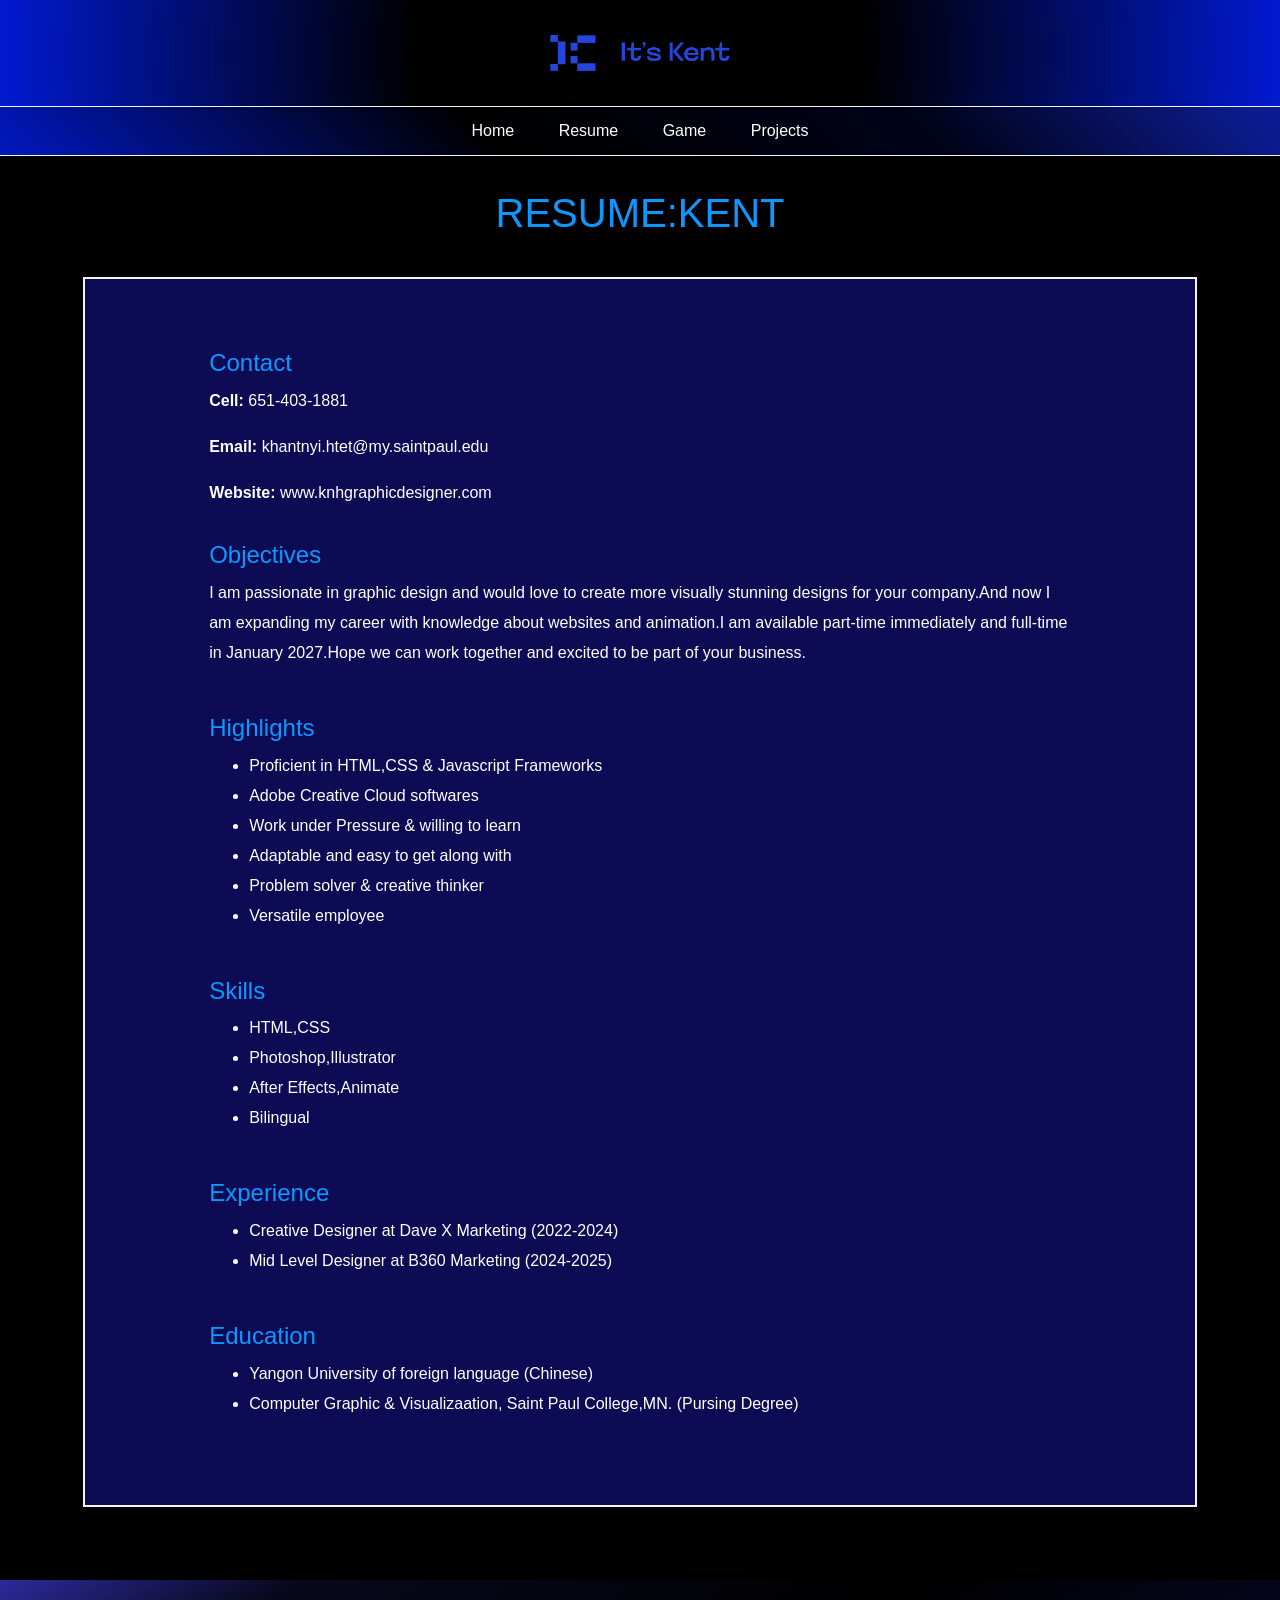
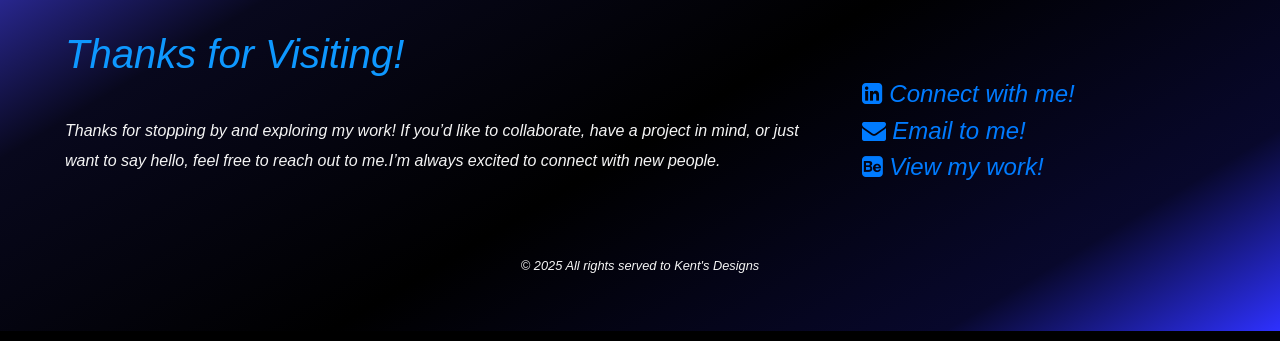
<file: resume.html>
<!DOCTYPE html>
<html lang="en">
<head>
	<title>Kent's Professional Resume</title>
	<meta charset=utf-8>
	<meta name="viewport" content="width=device-width,initial-scale=1.0,minimum-scale=1">
	<link rel="stylesheet" href="https://cdnjs.cloudflare.com/ajax/libs/font-awesome/4.7.0/css/font-awesome.min.css">

	<!-- Bootstrap Stylesheet-->
	<link rel="stylesheet" href="https://cdn.jsdelivr.net/npm/bootstrap@4.6.1/dist/css/bootstrap.min.css">

	<link rel="stylesheet" href="style.css">
	<meta name="description" content="My Professional Resume">

	 <style>
    html, body {
      background-color: black;
      color: white;
    }
  </style>

</head>
<body>
	<header> 
		<img src="images/logo.png" height="269" width="570" alt="Kent Logo" class="img-fluid logo">
	</header>
	<nav>
 		<ul>
    		<li><a href="index.html">Home</a></li>
    		<li><a href="resume.html">Resume</a></li>
    		<li><a href="game.html">Game</a></li>
    		<li><a href="projects.html">Projects</a></li>
  		</ul>
	</nav>

<!-- This is Main Section-->

	<main>

		<h1 class="title">RESUME:KENT</h1>
		<div class="resume">
		<div class="container-fluid">
		<div class="row">
			<div class="col-sm-10">

 				<h2> Contact </h2>

					<p> <b>Cell:</b> 651-403-1881</p>
					<p> <b>Email:</b> khantnyi.htet@my.saintpaul.edu</p>
					<p> <b>Website:</b> www.knhgraphicdesigner.com</p>
					<hr>
				<h2>Objectives</h2>

				<p>I am passionate in graphic design and would love to create more visually stunning designs for your company.And now I am expanding my career with knowledge about websites and animation.I am available part-time immediately and full-time in January 2027.Hope we can work together and excited to be part of your business.	</p><br>
			
				<h2>Highlights</h2>
					<ul>
						<li>Proficient in HTML,CSS & Javascript Frameworks</li>
						<li>Adobe Creative Cloud softwares</li>
						<li>Work under Pressure & willing to learn</li>
						<li>Adaptable and easy to get along with</li>
						<li>Problem solver & creative thinker</li>
						<li>Versatile employee</li>
					</ul><br>
		
				<h2>Skills</h2>
					<ul>
						<li>HTML,CSS</li>
						<li>Photoshop,Illustrator</li>
						<li>After Effects,Animate</li>
						<li>Bilingual</li>
					</ul><br>
		
				<h2>Experience</h2>
					<ul>
						<li> Creative Designer at Dave X Marketing (2022-2024) </li>
						<li> Mid Level Designer at B360 Marketing (2024-2025)</li>
					</ul><br>
				<h2>Education</h2>
					<ul>
						<li>Yangon University of foreign language (Chinese)</li>
						<li>Computer Graphic & Visualizaation, Saint Paul College,MN. (Pursing Degree)</li>
					</ul>
			</div>
		</div>
		</div>
		</div>

	</main>

<!-- This is footer section -->
		<footer>
			<div class="container-fluid">
					<div class="row footer1000"> 
						<div class="col-sm-8">
							<h1> Thanks for Visiting! </h1> <br>
							<p>Thanks for stopping by and exploring my work!
							If you’d like to collaborate, have a project in mind, or just want to say hello, feel free to reach out to me.I’m always excited to connect with new people.</p>
						</div>


						<div class="col-sm-4">
							<div class="footer-icons"><br>
								

       					<a href=https://www.linkedin.com/in/khant-nyi-48776625b/>
       					<h4><i class="fa fa-linkedin-square" aria-hidden="true"></i> Connect with me!</h4> </a>

       					<a href="mailto:khantnyihtet.knh@gmail.com" target="_blank" target="_blank"><h4>
       					<i class="fa fa-envelope" aria-hidden="true"></i>
								</i> Email to me!</h4></a>

								<a href="https://www.behance.net/khantnyi3" target="_blank" target="_blank"><h4>
       					<i class="fa fa-behance-square" aria-hidden="true"></i>
								</i> View my work!</h4></a>
							</div>
						</div>

						<div class="footer-bottom">
								<small>&copy; 2025 All rights served to Kent's Designs</small>
						</div>
						</div>
					</div>
			</div>
			
			

			<!--jQuery, Popper, and Bootstrap Javascript files-->
			<script src="https://cdn.jsdelivr.net/npm/jquery@3.6.0/dist/jquery.slim.min.js"></script>
			<script src="https://cdn.jsdelivr.net/npm/popper.js@1.16.1/dist/umd/popper.min.js"></script>
			<script src="https://cdn.jsdelivr.net/npm/bootstrap@4.6.1/dist/js/bootstrap.bundle.min.js"></script>

	</body>
	</html>
</file>
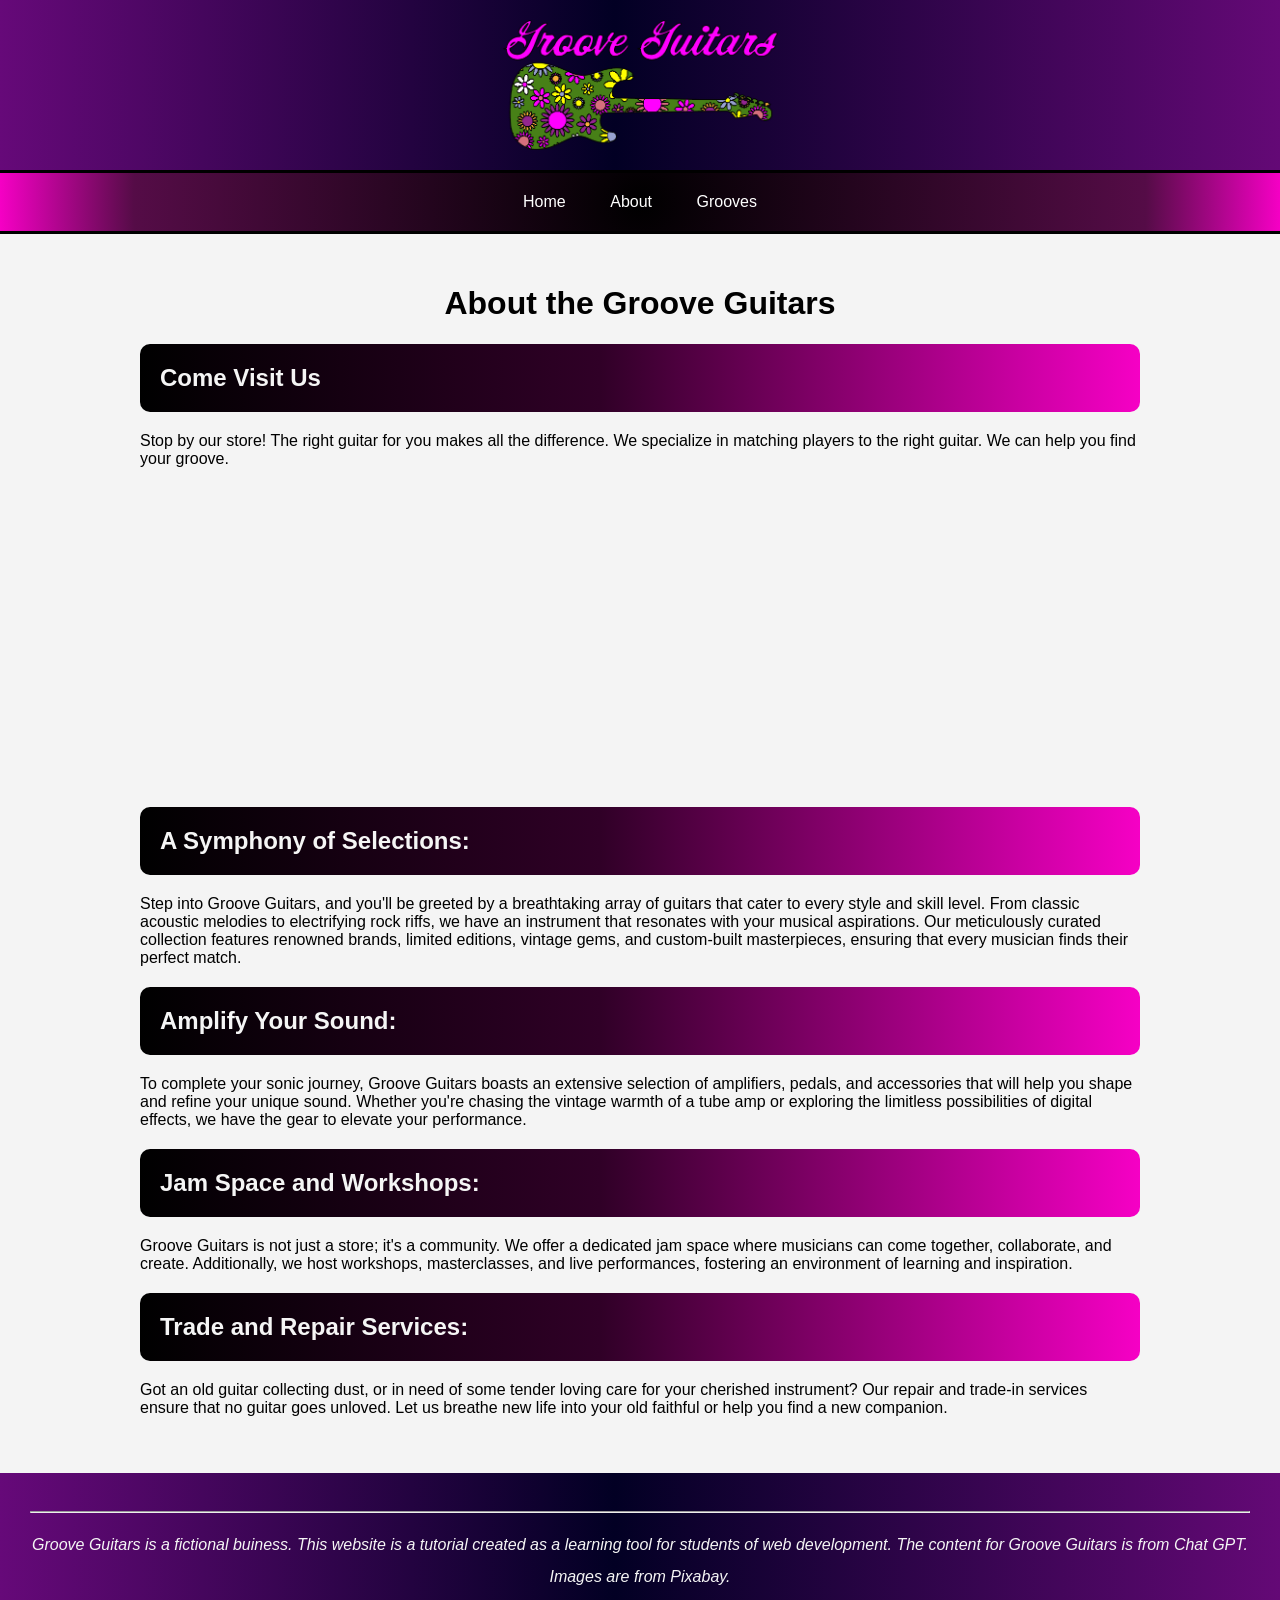
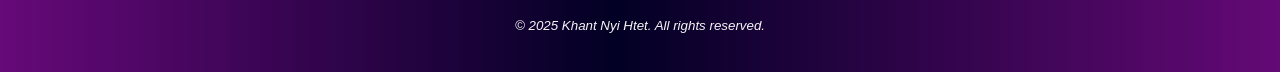
<file: groove-guitars/about.html>
<!DOCTYPE html>
<html lang=8>
<head>
	<meta charset="utf-8">
	<meta name="viewport" content="width=device-width, initial-scale=1.0" />
	<meta name="description" content="Groove guitars carries the grooviest guitars on the planet! Stop by our store to find your groove.">
	<title>Groove Guitars: : Home</title>
	<link rel="stylesheet" href="style.css">
</head>
<body>
	<header>
		<img src="images/groove-guitars-logo.png" height="269" width="570" alt="Groove Guitars Logo" class="logo"> 
	</header>
	<nav>
		<ul>
			<li><a href="index.html">Home</a></li>
			<li><a href="about.html">About</a></li>
			<li><a href="grooves.html">Grooves</a></li>
		</ul>
	</nav>

	<main>
		<h1> About the Groove Guitars </h1>
		<h2> Come Visit Us </h2>
		<p> Stop by our store! The right guitar for you makes all the difference. We specialize in matching players to the right guitar. We can help you find your groove. </p>
		<iframe src="https://www.google.com/maps/embed?pb=!1m18!1m12!1m3!1d2823.7318691536007!2d-93.11384128804974!3d44.94911846753735!2m3!1f0!2f0!3f0!3m2!1i1024!2i768!4f13.1!3m3!1m2!1s0x87f62aa4b9cbd887%3A0xee7598b8b07f1abc!2sSaint%20Paul%20College!5e0!3m2!1sen!2sus!4v1742349150861!5m2!1sen!2sus" width="100%" height="300px" style="border:0;" allowfullscreen="" loading="lazy" referrerpolicy="no-referrer-when-downgrade"></iframe>

		<h2>A Symphony of Selections:</h2>
			<p>Step into Groove Guitars, and you'll be greeted by a breathtaking array of guitars that cater to every style and skill level. From classic acoustic melodies to electrifying rock riffs, we have an instrument that resonates with your musical aspirations. Our meticulously curated collection features renowned brands, limited editions, vintage gems, and custom-built masterpieces, ensuring that every musician finds their perfect match.</p>
		<h2> Amplify Your Sound: </h2>
			<p> To complete your sonic journey, Groove Guitars boasts an extensive selection of amplifiers, pedals, and accessories that will help you shape and refine your unique sound. Whether you're chasing the vintage warmth of a tube amp or exploring the limitless possibilities of digital effects, we have the gear to elevate your performance. </p>
		<h2> Jam Space and Workshops:</h2>
			<p> Groove Guitars is not just a store; it's a community. We offer a dedicated jam space where musicians can come together, collaborate, and create. Additionally, we host workshops, masterclasses, and live performances, fostering an environment of learning and inspiration.</p>
		<h2> Trade and Repair Services: </h2>
			<p> Got an old guitar collecting dust, or in need of some tender loving care for your cherished instrument? Our repair and trade-in services ensure that no guitar goes unloved. Let us breathe new life into your old faithful or help you find a new companion.</p>




	</main>
</body>

<footer>
		<hr>
		<p>Groove Guitars is a fictional buiness. This website is a tutorial created as a learning tool for students of web development. The content for Groove Guitars is from Chat GPT. Images are from Pixabay.</p>
		<small>&copy; 2025 Khant Nyi Htet. All rights reserved.</small>
	</footer>
</file>
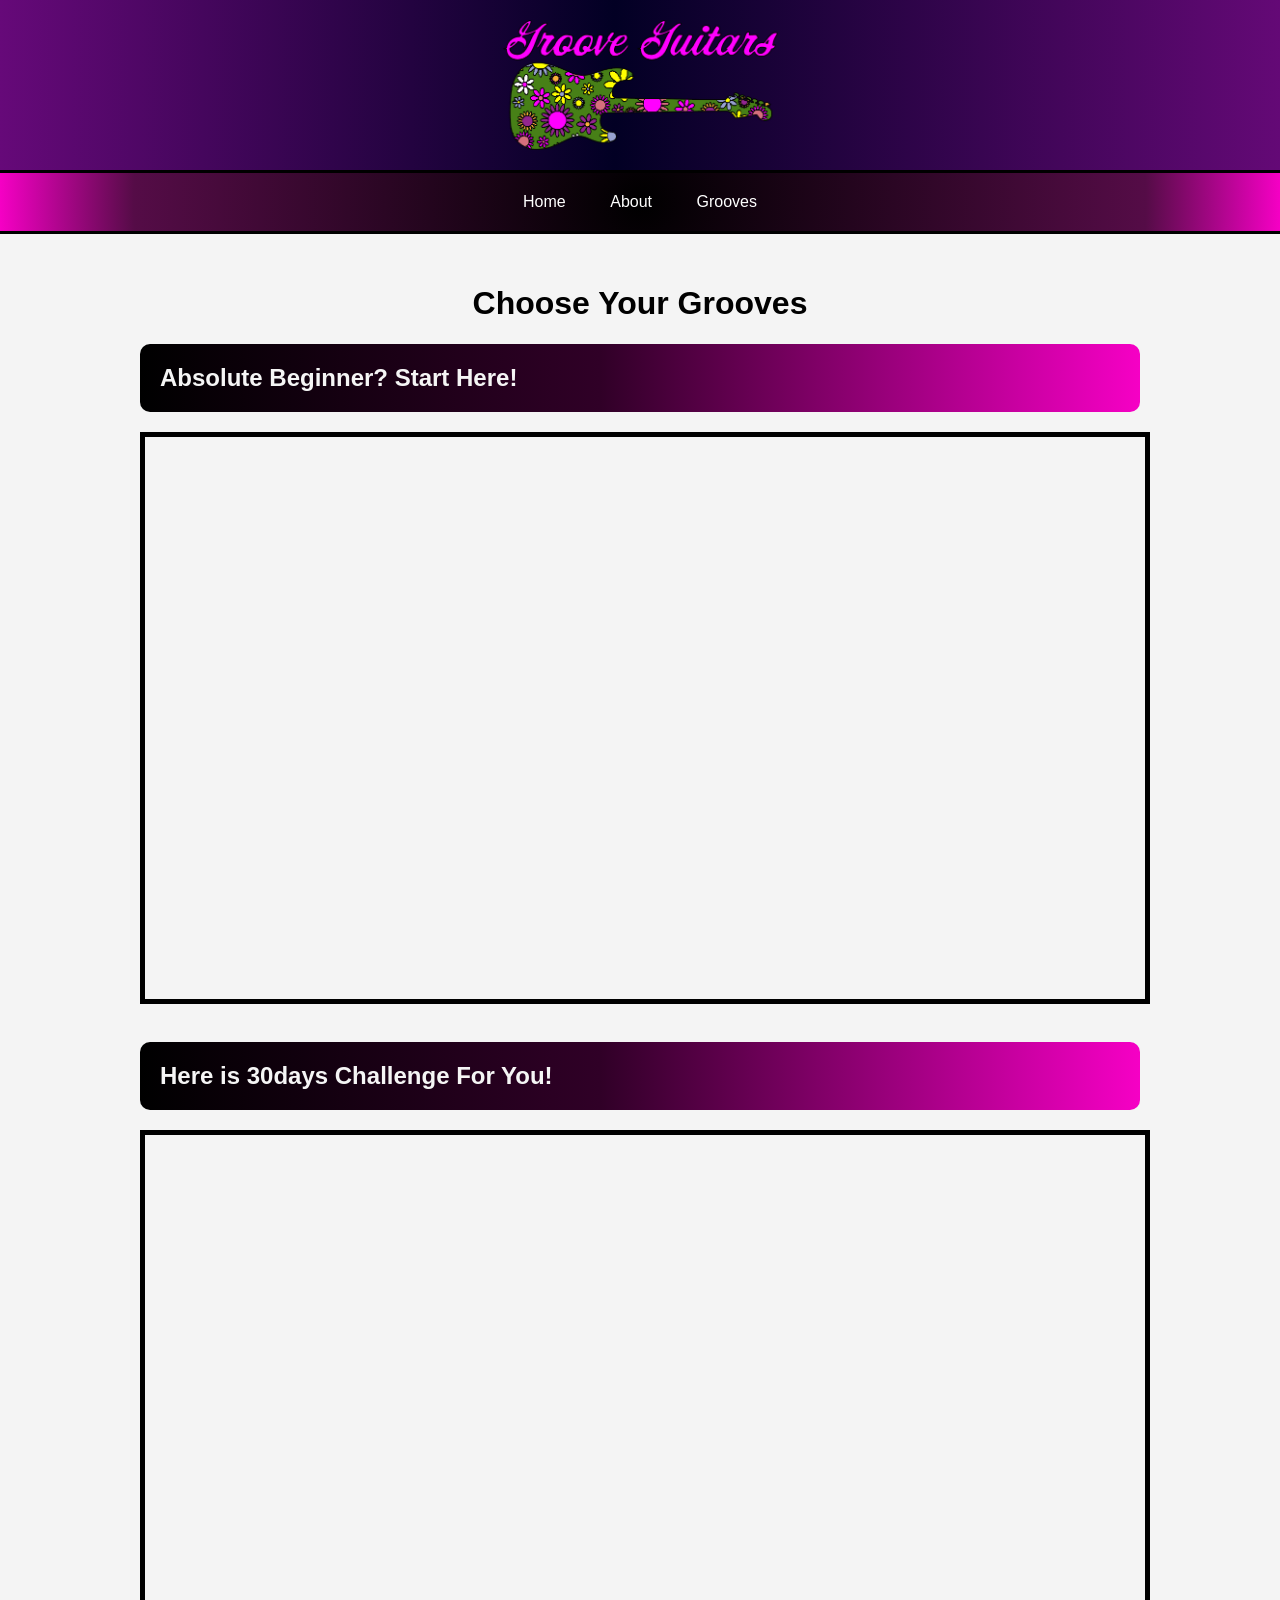
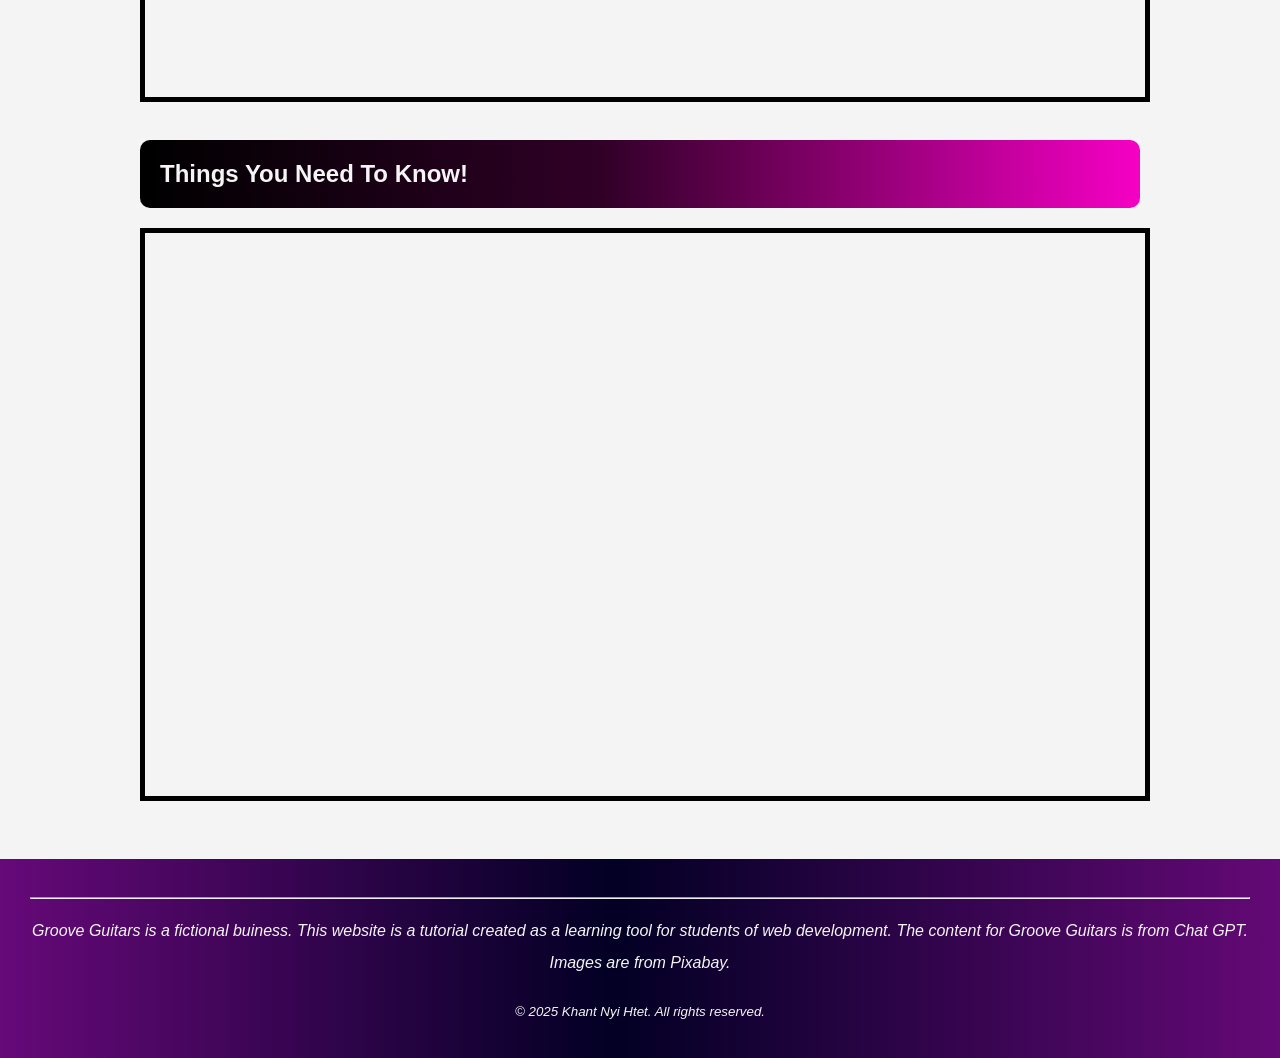
<file: groove-guitars/grooves.html>
<!DOCTYPE html>
<html lang=8>
<head>
	<meta charset="utf-8">
	<meta name="viewport" content="width=device-width, initial-scale=1.0" />
	<meta name="description" content="Groove guitars carries the grooviest guitars on the planet! Stop by our store to find your groove.">
	<title>Groove Guitars: : Home</title>
	<link rel="stylesheet" href="style.css">
</head>
<body>
	<header>
		<img src="images/groove-guitars-logo.png" height="269" width="570" alt="Groove Guitars Logo" class="logo"> 
	</header>
	<nav>
		<ul>
			<li><a href="index.html">Home</a></li>
			<li><a href="about.html">About</a></li>
			<li><a href="grooves.html">Grooves</a></li>
		</ul>
	</nav>

	<main>
		<h1> Choose Your Grooves </h1>

		<h2> Absolute Beginner? Start Here! </h2>

		<div class="video-container">
		<iframe width="560" height="315" src="https://www.youtube.com/embed/BBz-Jyr23M4?si=2Pf_Ll_HRIr4w2z4" title="YouTube video player" frameborder="0" allow="accelerometer; autoplay; clipboard-write; encrypted-media; gyroscope; picture-in-picture; web-share" referrerpolicy="strict-origin-when-cross-origin" allowfullscreen></iframe> </div> <br>

		<h2> Here is 30days Challenge For You! </h2>

		<div class="video-container">
		<iframe width="560" height="315" src="https://www.youtube.com/embed/LTb4Blvyf7g?si=ifusLXesojgv1KfD" title="YouTube video player" frameborder="0" allow="accelerometer; autoplay; clipboard-write; encrypted-media; gyroscope; picture-in-picture; web-share" referrerpolicy="strict-origin-when-cross-origin" allowfullscreen></iframe> </div> <br>

		<h2> Things You Need To Know! </h2>

		<div class="video-container">
		<iframe width="560" height="315" src="https://www.youtube.com/embed/jqw-BOxzRzE?si=VEDzcw2Zomq9Wj38" title="YouTube video player" frameborder="0" allow="accelerometer; autoplay; clipboard-write; encrypted-media; gyroscope; picture-in-picture; web-share" referrerpolicy="strict-origin-when-cross-origin" allowfullscreen></iframe> </div> <br>


	</main>
</body>

<footer>
		<hr>
		<p>Groove Guitars is a fictional buiness. This website is a tutorial created as a learning tool for students of web development. The content for Groove Guitars is from Chat GPT. Images are from Pixabay.</p>
		<small>&copy; 2025 Khant Nyi Htet. All rights reserved.</small>
	</footer>
</file>
<file: style.css>
.logo{
  max-width: 250px;
  height: auto;
  display: block;
  margin: 0 auto;
  padding: 35px;
}
.myButton{
  background-color: blue;
  color: whitesmoke;
  margin: 0 auto;
  display: block;
  border-radius: 30px;

}

.logo:hover{
  opacity: 0.5;
}

.web-design:hover{
  opacity: 0.5;
}

.design{
  border: 1px dotted whitesmoke;
}

.web-design{
  border: 2px solid blue;
  box-shadow: 2px 2px 2px 2px blue;
}
.projects{
  text-align: center;
}
.float-right{
  float: right;
  max-width: 100%;
  height: auto;
  margin-bottom: 30px;
  margin-left: 10px;
  border: 1px dotted blue;
  box-shadow: 2px 2px 2px 2px blue;
}

#home-hero2{
  text-align: center;
}

.title{
  text-align: center;
}

.resume{
  background-color: #0C0B54;
  margin: 40px;
  border: 2px solid whitesmoke;
}



header{
  background: rgb(0,0,0);
  background: radial-gradient(circle, rgba(0,0,0,1) 35%, rgba(1,26,209,1) 100%, rgba(4,34,60,1) 100%);
}
 
 body{
  font-family: 'Source Sans Pro', sans-serif;
  margin: 0;
 }


 /*Main*/
 main{
  max-width: 1200px;
  margin:30px auto;
  padding: 3px;
 }

 div{
  max-width: 1200px;
  margin: 10px auto;
  padding: 10px;
  line-height: 30px;
 }

canvas{
  background-image: url(images/my-background.jpg);
  background-size: cover;
  margin: 0 auto;
  display: block;
}
 h1{
  font-size: 3em;
  color: #0e98ff;
 }
  h2{
  color: #0e98ff;
 }
 h4{
  text-align: center;
 }
 h6{
  text-align: center;
 }
 

  /* Website Links except the nav */
 a:hover{
  color: orange;
 }
 a:active{
  color: black;
 }

/* Navigation*/

 nav{
  background: rgb(1,24,191);
  background: linear-gradient(45deg, rgba(1,24,191,1) 0%, rgba(0,0,0,1) 38%, rgba(0,3,25,1) 72%, rgba(12,27,143,1) 97%);
  border-top: 1px solid whitesmoke;
  border-bottom: 1px solid whitesmoke;
  padding: 5px;
  line-height: 50%;
 }
 nav ul{
   list-style-type:none;
   text-align: center;
   margin: 15px 0;
   padding: 0;
}
 nav a{
   text-decoration:none;
 }
 nav li{
   padding:20px;
   display:inline;
 }
 nav a:link{
   color:white;
 }
 nav a:visited{
   color:white;
 }
 nav a:hover{
   color:orange;
 }
 nav a:active{
   color:blue;
 }

footer{
    margin: 0 auto;
     clear: both;
    color: whitesmoke;
    font-style: italic;
    text-align: left;
    background: #2c2a9b;
    background: linear-gradient(149deg,rgba(44, 42, 155, 1) 0%, rgba(8, 8, 29, 1) 16%, rgba(0, 0, 0, 1) 49%, rgba(8, 8, 44, 1) 82%, rgba(46, 49, 255, 1) 100%);
  }



.footer-icons h4{
  text-align: left;
}

 /*The CSS will work ONLY IF the screen size is less than 1024px (tablets and smartphones) */
    h1{
      font-size: 2.5em;
    }
    h2{
      font-size: 1.5em;
    }
    h3{
      font-size: 1.3em;
    }
    main,footer{
      width: 100%;
    }
    .mobile{
  display:none;
}
  
@media only screen and (max-width: 768px){
  .desktop{
    display:none;
  }
  .mobile{
    display: block;
    touch-action: manipulation;
  }
}

@media only screen and (max-width: 768px){
/*The CSS will work ONLY IF the screen size is less than 768px (smartphones only) */
    h1{
      font-size: 2em;
    }

    .home-hero{
      height: 125px;
    }
    .home-hero h1{
      height: 125px;
      font-size: 1.5em;
      padding-top: 45px;
    }
    
    }
    .text-box{
      float: none;
      max-width: 100%;
      display: block;
    }
  }
</file>
<file: animals/style.css>
@import url('https://fonts.googleapis.com/css2?family=Funnel+Sans:ital,wght@0,300..800;1,300..800&display=swap');
@import url('https://fonts.googleapis.com/css2?family=DM+Serif+Text:ital@0;1&display=swap');
 h1{font-family: "DM", serif;}
 main{  font-family: "Funnel", sans-serif;}

 header{
  text-align: center;
  padding: 3px;
  background-color:ghostwhite;
 }
 
 body{
  font-family: 'Source Sans Pro', sans-serif;
  margin: 0;
 }
  h1{
  font-size: 3em;
 }

 /*Main*/
 main{
  max-width: 1200px;
  margin: 20px auto;
  padding: 10px;
 }

 .hero-image{
  border: solid black 5px;
 }
  
  blockquote{
  background-color: ghostwhite;
  border-left: 5px solid black;
  border-right: 5px solid black;
  border-bottom: 5px solid black;
  padding: 15px;

}
 /* Website Links except the nav */

 a:link{
  color: #b300b3;
 }
 a:visited{
  color: #b300b3;
 }
 a:hover{
  color: blue;
 }
 a:active{
  color: black;
 }


/* Navigation*/

 nav{
  background-color: brown;
  border-top: 3px solid black;
  border-bottom: 3px solid black;
  padding: 2px;
 }
 nav ul{
   list-style-type:none;
   text-align: center;
   margin: 8px 0;
   padding: 0;
}
 nav a{
   text-decoration:none;
 }
 nav li{
   padding:20px;
   display:inline;
 }
 nav a:link{
   color:white;
 }
 nav a:visited{
   color:white;
 }
 nav a:hover{
   color:yellow;
 }
 nav a:active{
   color:blue;
 }

 .fa{
  font-size: 4.5em;
  color: brown;
  padding: 15px;
  background-color: ghostwhite;
  border-bottom:5px solid black;
  border-left:5px solid black;
  border-right:5px solid black;
 }


.gallery .preview{
    width: 100%;
    height: auto;
    border-radius: 20px;
    background-color: brown;
    border: 5px solid black;
}



.gallery .gallery-thumbnails img {
    width: 100px;
    height: 75px;
    border: 3px solid black;
    margin: 3px 10px 10px 0;
}

.gallery .gallery-thumbnails img:hover {
    opacity: 0.3;
    cursor: pointer;
}

.gallery .preview img#preview {
    padding: 1px;
    max-width: 100%;
    height: auto;
    margin: 0 auto !important;
    display: block !important;
}


/*Footer*/

 footer{
  text-align: center;
  background-color: black;
  padding: 30px;
  color: white;
 }

 h3{
  text-align: left;
 }

 p{
  text-align: left;
 }

 footer div{
  background-color: brown;
  padding: 15px;
 }

 footer .fa{
  font-size: 2em;
 }
 /* CSS fot tablets */
 @media only screen and (max-width: 1024px){
    h1{
      font-size: 2em;
    }

 }

  /* CSS fot phones */
  @media only screen and (max-width: 768px){
     h1{
      font-size: 1.5em;
    }
  
 }
</file>
<file: groove-guitars/style.css>
.logo{
	max-width: 275px;
	height: auto;
	display: block;
	margin: 0 auto;
	padding: 20px;
}

.logo:hover{
	opacity: 0.5;
}

.float-right{
	float: right;
	max-width: 40;
	height: auto;
	margin-bottom: 30px;
	margin-left: 30px;
}

#home-hero{
	background-image: url(images/guitars.jpg);
	height: 400px;
	background-size: cover;
	background-repeat: no-repeat;
}

#home-hero h1{
	text-align: center;
	color: #FF00FE;
	text-shadow: 2px 2px 2px black;
	margin: 0;
	line-height:200%;
	padding: 20px;
	background-color: rgba(0, 0, 0, 0.85);
}

header{
	background: rgb(102,9,121);
	background: linear-gradient(90deg, rgba(102,9,121,1) 0%, rgba(2,0,36,1) 48%, rgba(100,9,118,1) 100%);
}
 
 body{
  font-family: 'Source Sans Pro', sans-serif;
  margin: 0;
 }


 /*Main*/
 main{
  max-width: 1000px;
  margin: 20px auto;
  padding: 10px;
 }


  /* Website Links except the nav */

 a:link{
  color: #b300b3;
 }
 a:visited{
  color: #b300b3;
 }
 a:hover{
  color: blue;
 }
 a:active{
  color: black;
 }

 h1{
 	text-align: center;
 }

 h2{
 	background: rgb(0,0,0);
	background: linear-gradient(90deg, rgba(0,0,0,1) 0%, rgba(48,0,39,1) 46%, rgba(246,0,197,1) 100%);
 	color: whitesmoke;
 	border-radius: 10px;
 	padding: 20px;
 	clear: both;
 }

/* Navigation*/

 nav{
  background: rgb(0,0,0);
	background: radial-gradient(circle, rgba(0,0,0,1) 0%, rgba(85,12,71,1) 79%, rgba(246,0,197,1) 100%);
  border-top: 3px solid black;
  border-bottom: 3px solid black;
  padding: 5px;
  line-height: 200%;
 }
 nav ul{
   list-style-type:none;
   text-align: center;
   margin: 8px 0;
   padding: 0;
}
 nav a{
   text-decoration:none;
 }
 nav li{
   padding:20px;
   display:inline;
 }
 nav a:link{
   color:white;
 }
 nav a:visited{
   color:white;
 }
 nav a:hover{
   color:orange;
 }
 nav a:active{
   color:blue;
 }


body {
    align-items: center;
    height: 100vh;
    background-color: #f4f4f4;
}

table {
    width: 100%;
    border-collapse: collapse;
    box-shadow: 2px 2px 10px rgba(0, 0, 0, 0.3);
}

th, td {
    border: 1px solid #ddd;
    padding: 12px;
    text-align: left;
}

th {
    background-color: #f600c5;
    color: white;
}

label{
	float: left;
	width: 8em;
	padding-right:1em ;
}

input, textarea {
  margin-bottom: 1em;
  display: block;
}

input[type=submit] {
  display: block;
  background-color: white;
}

form{
	background-color: lightgrey;
	border: 2px solid black;
	margin: 10;
	width: 100%%;
	padding: 20px;
}

footer{
 		margin: 30px auto;
 		padding: 30px;
 		color: whitesmoke;
 		line-height: 200%;
 		font-style: italic;
 		text-align: center;
 		background: rgb(102,9,121);
		background: linear-gradient(90deg, rgba(102,9,121,1) 0%, rgba(2,0,36,1) 48%, rgba(100,9,118,1) 100%);
 	}
.video-container {
    overflow: hidden;
    position: relative;
    width:100%;
}

.video-container::after {
    padding-top: 56.25%;
    display: block;
    content: '';
}

.video-container iframe {
    position: absolute;
    top: 0;
    left: 0;
    width: 100%;
    height: 100%;
}
.video-container{
	border: 5px solid black ;
}

	@media only screen and (max-width: 1024px){
/*The CSS will work ONLY IF the screen size is less than 1024px (tablets and smartphones) */
		h1{
			font-size: 2.5em;
		}
		h2{
			font-size: 1.5em;
		}
		h3{
			font-size: 1.3em;
		}
		main,footer{
			width: 90%;
		}
	}
@media only screen and (max-width: 768px){
/*The CSS will work ONLY IF the screen size is less than 768px (smartphones only) */
		h1{
			font-size: 2em;
		}
		.home-hero{
			height: 125px;
		}
		.home-hero h1{
			height: 125px;
			font-size: 1.5em;
			padding-top: 45px;
		}
		.float-right,.float-left{
			display: none;
		}
		.text-box{
			float: none;
			max-width: 100%;
			display: block;
		}
	}
</file>
